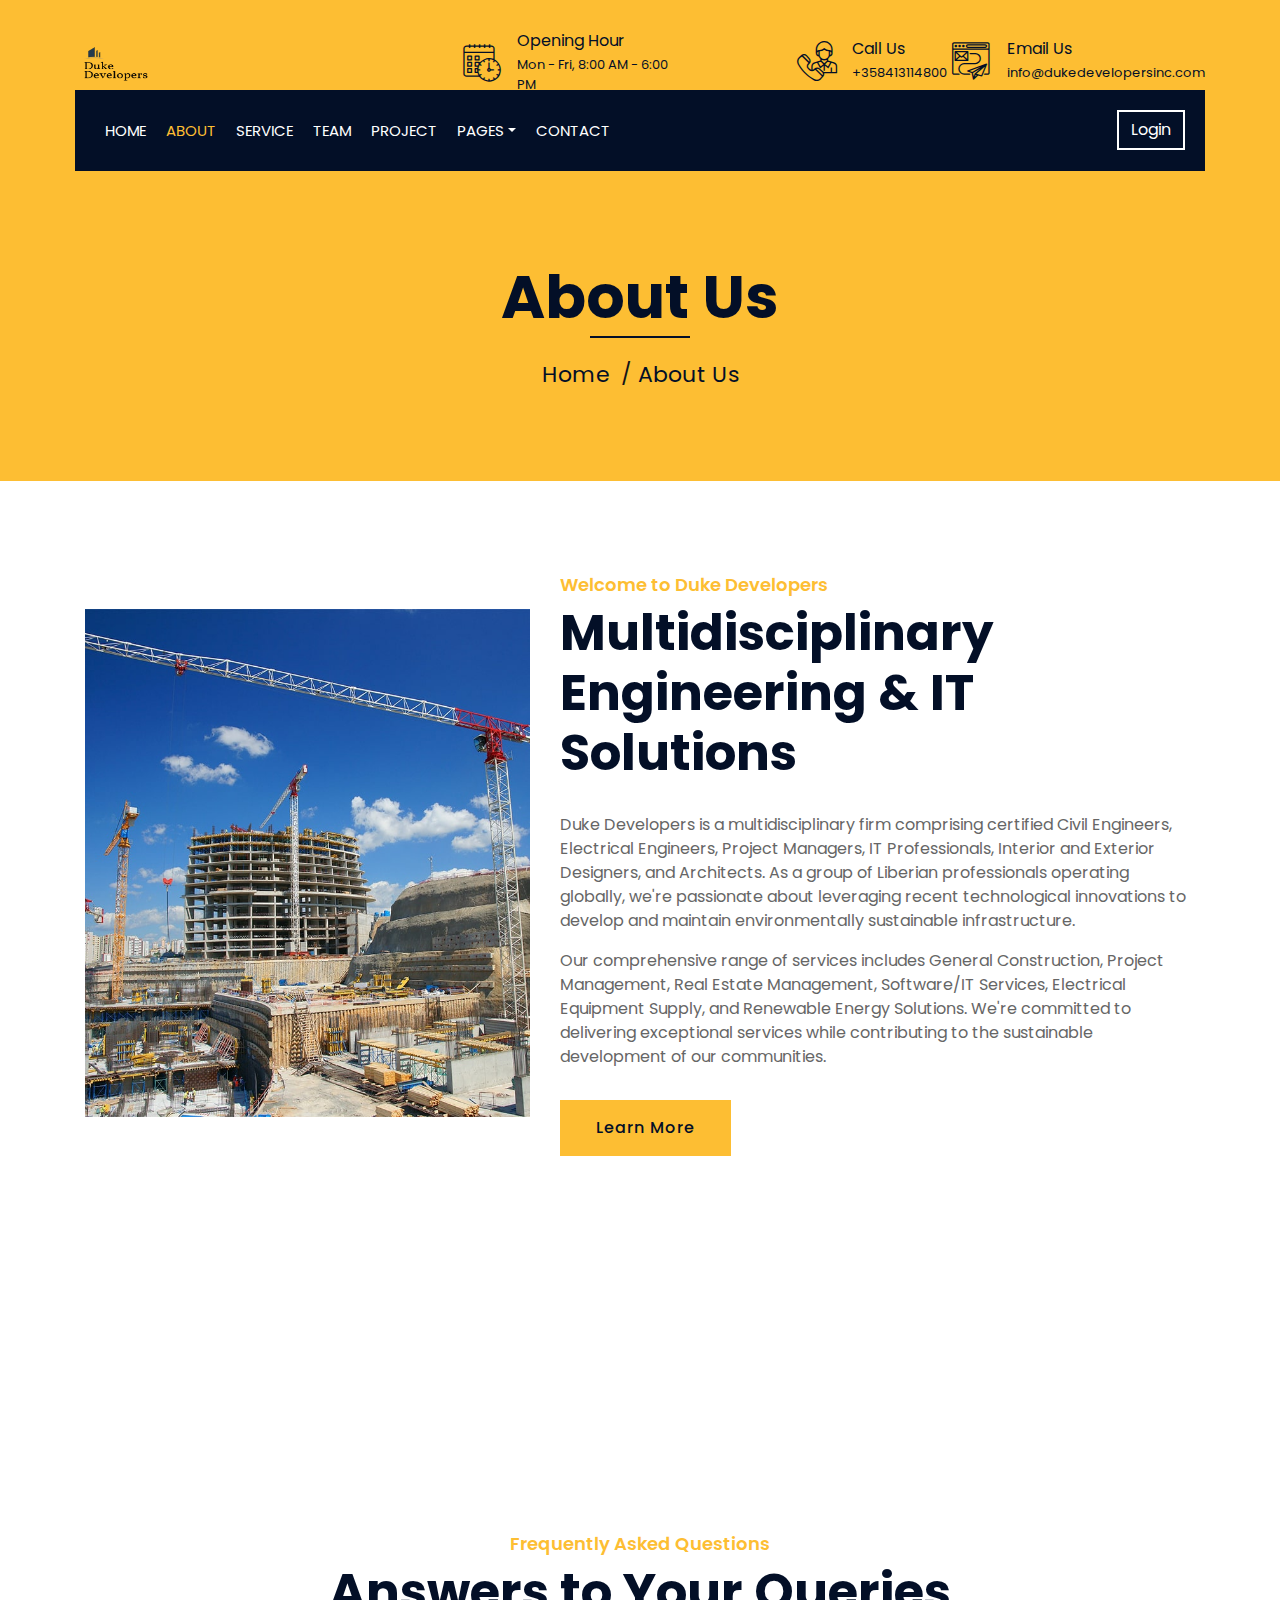
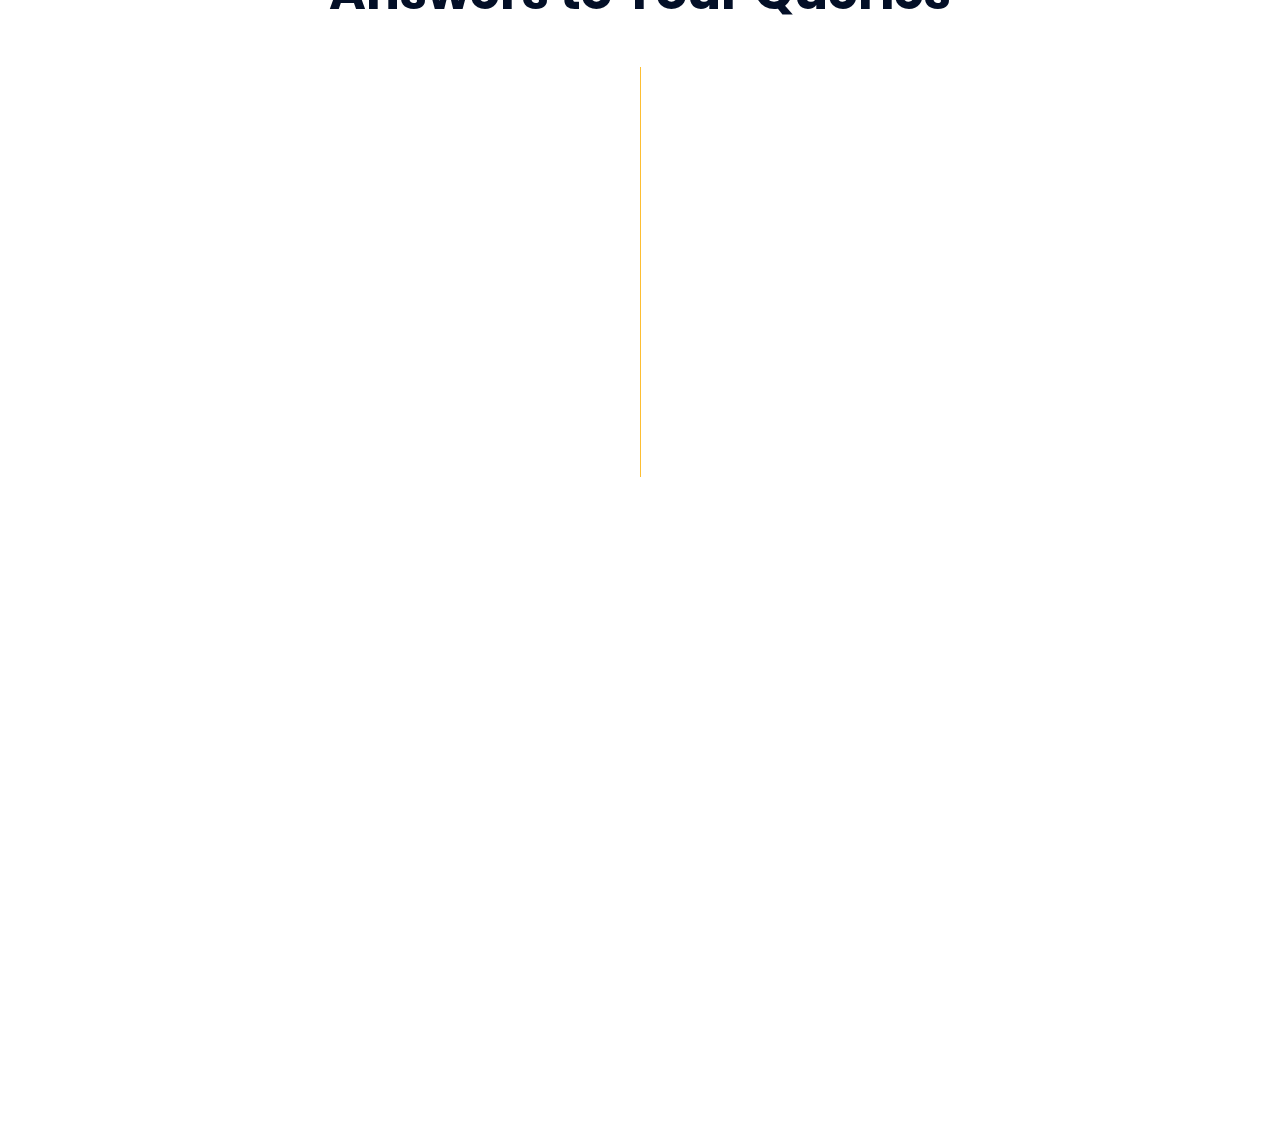
<file: about.html>
<!DOCTYPE html>
<html lang="en">

<head>
    <meta charset="utf-8">
    <title>Duke Developers - Innovative Infrastructure & IT Solutions</title>
    <meta content="width=device-width, initial-scale=1.0" name="viewport">
    <meta content="Construction Company Website Template" name="keywords">
    <meta content="Construction Company Website Template" name="description">

    <!-- Favicon -->

    <link href="img/duke.png" rel="icon">

    <!-- Google Font -->
    <link href="https://fonts.googleapis.com/css2?family=Poppins:wght@100;200;300;400;500;600;700;800;900&display=swap"
        rel="stylesheet">

    <!-- CSS Libraries -->
    <link href="https://stackpath.bootstrapcdn.com/bootstrap/4.4.1/css/bootstrap.min.css" rel="stylesheet">
    <link href="https://cdnjs.cloudflare.com/ajax/libs/font-awesome/5.10.0/css/all.min.css" rel="stylesheet">
    <link href="lib/flaticon/font/flaticon.css" rel="stylesheet">
    <link href="lib/animate/animate.min.css" rel="stylesheet">
    <link href="lib/owlcarousel/assets/owl.carousel.min.css" rel="stylesheet">
    <link href="lib/lightbox/css/lightbox.min.css" rel="stylesheet">
    <link href="lib/slick/slick.css" rel="stylesheet">
    <link href="lib/slick/slick-theme.css" rel="stylesheet">

    <!-- Template Stylesheet -->
    <link href="css/style.css" rel="stylesheet">
</head>

<body>
    <div class="wrapper">
        <!-- Top Bar Start -->
        <div class="top-bar">
            <div class="container-fluid">
                <div class="row align-items-center">
                    <div class="col-lg-4 col-md-12">
                        <div class="logo" style="margin-bottom: 15px;">
                            <a href="index.html">
                                <!-- Adjust the logo size and position using CSS -->
                                <img src="img/1.png" alt="Duke Developers Logo" class="logo-image"
                                    style="max-height: 60px; display: block; margin: 10px 0;">
                            </a>
                        </div>
                    </div>

                    <div class="col-lg-8 col-md-7 d-none d-lg-block">
                        <div class="row">
                            <div class="col-4">
                                <div class="top-bar-item">
                                    <div class="top-bar-icon">
                                        <i class="flaticon-calendar"></i>
                                    </div>
                                    <div class="top-bar-text">
                                        <h3>Opening Hour</h3>
                                        <p>Mon - Fri, 8:00 AM - 6:00 PM</p>
                                    </div>
                                </div>
                            </div>
                            <div class="col-4">
                                <div class="top-bar-item">
                                    <div class="top-bar-icon">
                                        <i class="flaticon-call"></i>
                                    </div>
                                    <div class="top-bar-text">
                                        <h3>Call Us</h3>
                                        <p>+358413114800</p>
                                    </div>
                                </div>
                            </div>
                            <div class="col-4">
                                <div class="top-bar-item">
                                    <div class="top-bar-icon">
                                        <i class="flaticon-send-mail"></i>
                                    </div>
                                    <div class="top-bar-text">
                                        <h3>Email Us</h3>
                                        <p>info@dukedevelopersinc.com</p>
                                    </div>
                                </div>
                            </div>
                        </div>
                    </div>
                </div>
            </div>
        </div>
        <!-- Top Bar End -->

        <!-- Nav Bar Start -->
        <div class="nav-bar">
            <div class="container-fluid">
                <nav class="navbar navbar-expand-lg bg-dark navbar-dark">
                    <a href="#" class="navbar-brand">MENU</a>
                    <button type="button" class="navbar-toggler" data-toggle="collapse" data-target="#navbarCollapse">
                        <span class="navbar-toggler-icon"></span>
                    </button>

                    <div class="collapse navbar-collapse justify-content-between" id="navbarCollapse">
                        <div class="navbar-nav mr-auto">
                            <a href="index.html" class="nav-item nav-link">Home</a>
                            <a href="about.html" class="nav-item nav-link active">About</a>
                            <a href="service.html" class="nav-item nav-link">Service</a>
                            <a href="team.html" class="nav-item nav-link">Team</a>
                            <a href="portfolio.html" class="nav-item nav-link">Project</a>
                            <div class="nav-item dropdown">
                                <a href="#" class="nav-link dropdown-toggle" data-toggle="dropdown">Pages</a>
                                <div class="dropdown-menu">
                                    <!-- <a href="blog.html" class="dropdown-item">Blog Page</a> -->
                                    <a href="single.html" class="dropdown-item">Blog Page</a>
                                </div>
                            </div>
                            <a href="contact.html" class="nav-item nav-link">Contact</a>
                        </div>
                        <div class="ml-auto">
                            <a class="btn" href="#">Login
                            </a>
                        </div>
                    </div>
                </nav>
            </div>
        </div>
        <!-- Nav Bar End -->


        <!-- Page Header Start -->
        <div class="page-header">
            <div class="container">
                <div class="row">
                    <div class="col-12">
                        <h2>About Us</h2>
                    </div>
                    <div class="col-12">
                        <a href="">Home</a>
                        <a href="">About Us</a>
                    </div>
                </div>
            </div>
        </div>
        <!-- Page Header End -->


        <!-- About Start -->
        <div class="about wow fadeInUp" data-wow-delay="0.1s">
            <div class="container">
                <div class="row align-items-center">
                    <div class="col-lg-5 col-md-6">
                        <div class="about-img">
                            <img src="img/about.jpg" alt="Image">
                        </div>
                    </div>
                    <div class="col-lg-7 col-md-6">
                        <div class="section-header text-left">
                            <p>Welcome to Duke Developers</p>
                            <h2>Multidisciplinary Engineering & IT Solutions</h2>
                        </div>
                        <div class="about-text">
                            <p>
                                Duke Developers is a multidisciplinary firm comprising certified Civil Engineers,
                                Electrical Engineers, Project Managers, IT Professionals, Interior and Exterior
                                Designers, and Architects. As a group of Liberian professionals operating globally,
                                we're passionate about leveraging recent technological innovations to develop and
                                maintain environmentally sustainable infrastructure.
                            </p>
                            <p>
                                Our comprehensive range of services includes General Construction, Project Management,
                                Real Estate Management, Software/IT Services, Electrical Equipment Supply, and Renewable
                                Energy Solutions. We're committed to delivering exceptional services while contributing
                                to the sustainable development of our communities.
                            </p>
                            <a class="btn" href="contact.html">Learn More</a>
                        </div>
                    </div>
                </div>
            </div>
        </div>
        <!-- About End -->


        <!-- Fact Start -->
        <div class="fact">
            <div class="container-fluid">
                <div class="row counters">
                    <div class="col-md-6 fact-left wow slideInLeft">
                        <div class="row">
                            <div class="col-6">
                                <div class="fact-icon">
                                    <i class="flaticon-worker"></i>
                                </div>
                                <div class="fact-text">
                                    <h2 data-toggle="counter-up">150</h2>
                                    <p>Expert Workers</p>
                                </div>
                            </div>
                            <div class="col-6">
                                <div class="fact-icon">
                                    <i class="flaticon-building"></i>
                                </div>
                                <div class="fact-text">
                                    <h2 data-toggle="counter-up">600</h2>
                                    <p>Happy Clients</p>
                                </div>
                            </div>
                        </div>
                    </div>
                    <div class="col-md-6 fact-right wow slideInRight">
                        <div class="row">
                            <div class="col-6">
                                <div class="fact-icon">
                                    <i class="flaticon-address"></i>
                                </div>
                                <div class="fact-text">
                                    <h2 data-toggle="counter-up">850</h2>
                                    <p>Completed Projects</p>
                                </div>
                            </div>
                            <div class="col-6">
                                <div class="fact-icon">
                                    <i class="flaticon-crane"></i>
                                </div>
                                <div class="fact-text">
                                    <h2 data-toggle="counter-up">120</h2>
                                    <p>Running Projects</p>
                                </div>
                            </div>
                        </div>
                    </div>
                </div>
            </div>
        </div>
        <!-- Fact End -->


        <!-- FAQs Start -->
        <div class="faqs">
            <div class="container">
                <div class="section-header text-center">
                    <p>Frequently Asked Questions</p>
                    <h2>Answers to Your Queries</h2>
                </div>
                <div class="row">
                    <div class="col-md-6">
                        <div id="accordion-1">
                            <div class="card wow fadeInLeft" data-wow-delay="0.1s">
                                <div class="card-header">
                                    <a class="card-link collapsed" data-toggle="collapse" href="#collapseOne">
                                        What services does Duke Developers offer?
                                    </a>
                                </div>
                                <div id="collapseOne" class="collapse" data-parent="#accordion-1">
                                    <div class="card-body">
                                        Duke Developers offers general construction, project management, real
                                        estate/property management, IT/software services, renewable energy solutions,
                                        and more.
                                    </div>
                                </div>
                            </div>
                            <div class="card wow fadeInLeft" data-wow-delay="0.2s">
                                <div class="card-header">
                                    <a class="card-link collapsed" data-toggle="collapse" href="#collapseTwo">
                                        Do you provide renewable energy solutions?
                                    </a>
                                </div>
                                <div id="collapseTwo" class="collapse" data-parent="#accordion-1">
                                    <div class="card-body">
                                        Yes, we specialize in innovative renewable energy solutions, including solar
                                        installations and energy-efficient systems.
                                    </div>
                                </div>
                            </div>
                            <div class="card wow fadeInLeft" data-wow-delay="0.3s">
                                <div class="card-header">
                                    <a class="card-link collapsed" data-toggle="collapse" href="#collapseThree">
                                        How can I get a quote for my project?
                                    </a>
                                </div>
                                <div id="collapseThree" class="collapse" data-parent="#accordion-1">
                                    <div class="card-body">
                                        You can request a quote by contacting us via email at info@dukedevelopersinc.com
                                        or by calling +358 46 6151002.
                                    </div>
                                </div>
                            </div>
                            <div class="card wow fadeInLeft" data-wow-delay="0.4s">
                                <div class="card-header">
                                    <a class="card-link collapsed" data-toggle="collapse" href="#collapseFour">
                                        Do you handle international projects?
                                    </a>
                                </div>
                                <div id="collapseFour" class="collapse" data-parent="#accordion-1">
                                    <div class="card-body">
                                        Yes, we operate in Liberia (headquarters in Monrovia), the USA, Canada, Rwanda,
                                        and Europe.
                                    </div>
                                </div>
                            </div>
                            <div class="card wow fadeInLeft" data-wow-delay="0.5s">
                                <div class="card-header">
                                    <a class="card-link collapsed" data-toggle="collapse" href="#collapseFive">
                                        What is your approach to environmentally sustainable infrastructure?
                                    </a>
                                </div>
                                <div id="collapseFive" class="collapse" data-parent="#accordion-1">
                                    <div class="card-body">
                                        We leverage recent technological innovations and best practices to ensure all
                                        our projects meet environmental sustainability standards.
                                    </div>
                                </div>
                            </div>
                        </div>
                    </div>
                    <div class="col-md-6">
                        <div id="accordion-2">
                            <div class="card wow fadeInRight" data-wow-delay="0.1s">
                                <div class="card-header">
                                    <a class="card-link collapsed" data-toggle="collapse" href="#collapseSix">
                                        Do you provide IT solutions for businesses?
                                    </a>
                                </div>
                                <div id="collapseSix" class="collapse" data-parent="#accordion-2">
                                    <div class="card-body">
                                        Yes, our IT services include software development, IT consulting, data
                                        analytics, cloud computing, and cybersecurity solutions.
                                    </div>
                                </div>
                            </div>
                            <div class="card wow fadeInRight" data-wow-delay="0.2s">
                                <div class="card-header">
                                    <a class="card-link collapsed" data-toggle="collapse" href="#collapseSeven">
                                        Can you manage large-scale construction projects?
                                    </a>
                                </div>
                                <div id="collapseSeven" class="collapse" data-parent="#accordion-2">
                                    <div class="card-body">
                                        Absolutely. Our experienced team handles projects of all sizes, ensuring timely
                                        completion and adherence to the highest quality standards.
                                    </div>
                                </div>
                            </div>
                            <div class="card wow fadeInRight" data-wow-delay="0.3s">
                                <div class="card-header">
                                    <a class="card-link collapsed" data-toggle="collapse" href="#collapseEight">
                                        Do you supply electrical equipment?
                                    </a>
                                </div>
                                <div id="collapseEight" class="collapse" data-parent="#accordion-2">
                                    <div class="card-body">
                                        Yes, we supply a wide range of electrical equipment, including smart meters,
                                        transformers, cables, safety gear, and work uniforms.
                                    </div>
                                </div>
                            </div>
                            <div class="card wow fadeInRight" data-wow-delay="0.4s">
                                <div class="card-header">
                                    <a class="card-link collapsed" data-toggle="collapse" href="#collapseNine">
                                        Do you offer traffic management solutions?
                                    </a>
                                </div>
                                <div id="collapseNine" class="collapse" data-parent="#accordion-2">
                                    <div class="card-body">
                                        Yes, we provide security and traffic management solutions, including the
                                        installation of traffic lights and security cameras.
                                    </div>
                                </div>
                            </div>
                            <div class="card wow fadeInRight" data-wow-delay="0.5s">
                                <div class="card-header">
                                    <a class="card-link collapsed" data-toggle="collapse" href="#collapseTen">
                                        How do I get in touch for more information?
                                    </a>
                                </div>
                                <div id="collapseTen" class="collapse" data-parent="#accordion-2">
                                    <div class="card-body">
                                        You can reach us by email at info@dukedevelopersinc.com or call us at +358 46
                                        6151002.
                                    </div>
                                </div>
                            </div>
                        </div>
                    </div>
                </div>
            </div>
        </div>
        <!-- FAQs End -->

        <!-- Footer Start -->
        <div class="footer wow fadeIn" data-wow-delay="0.3s">
            <div class="container">
                <div class="row">
                    <div class="col-md-6 col-lg-3">
                        <div class="footer-contact">
                            <h2>Office Contact</h2>
                            <p><i class="fa fa-map-marker-alt"></i>Johnsonville, Monrovia, Liberia</p>
                            <p><i class="fa fa-phone-alt"></i>+358413114800</p>
                            <p><i class="fa fa-phone-alt"></i>+231 886 877 284</p>
                            <p><i class="fa fa-envelope"></i>info@dukedevelopersinc.com</p>
                            <div class="footer-social">
                                <a href="https://twitter.com"><i class="fab fa-twitter"></i></a>
                                <a href="https://facebook.com"><i class="fab fa-facebook-f"></i></a>
                                <a href="https://youtube.com"><i class="fab fa-youtube"></i></a>
                                <a href="https://instagram.com"><i class="fab fa-instagram"></i></a>
                                <a href="https://linkedin.com"><i class="fab fa-linkedin-in"></i></a>
                            </div>
                        </div>
                    </div>
                    <div class="col-md-6 col-lg-3">
                        <div class="footer-link">
                            <h2>Our Expertise</h2>
                            <a href="service.html#construction">General Construction</a>
                            <a href="service.html#project-management">Project Management</a>
                            <a href="service.html#real-estate">Real Estate/Property Management</a>
                            <a href="service.html#it-services">Software/IT Services</a>
                            <a href="service.html#renewable-energy">Renewable Energy Solutions</a>
                        </div>
                    </div>
                    <div class="col-md-6 col-lg-3">
                        <div class="footer-link">
                            <h2>Quick Links</h2>
                            <a href="about.html">About Us</a>
                            <a href="contact.html">Contact Us</a>
                            <a href="team.html">Our Team</a>
                            <a href="portfolio.html">Projects</a>
                            <a href="index.html">Testimonials</a>
                        </div>
                    </div>
                    <div class="col-md-6 col-lg-3">
                        <div class="newsletter">
                            <h2>Stay Updated</h2>
                            <p>
                                Subscribe to our newsletter to receive the latest updates on our projects and services.
                            </p>
                            <div class="form">
                                <input class="form-control" placeholder="Your Email">
                                <button class="btn">Subscribe</button>
                            </div>
                        </div>
                    </div>
                </div>
            </div>
            <div class="container footer-menu">
                <div class="f-menu">
                    <a href="">Terms of Use</a>
                    <a href="">Privacy Policy</a>
                    <a href="">Cookies</a>
                    <a href="">Help</a>
                    <a href="">FAQs</a>
                </div>
            </div>
            <div class="container copyright">
                <div class="row">
                    <div class="col-md-6">
                        <p>&copy; 2025 <a href="#">Duke Developers</a>, All Rights Reserved.</p>
                    </div>
                    <div class="col-md-6">
                        <p>Designed and Developed by <a href="#">Duke Developers</a></p>
                    </div>
                </div>
            </div>
        </div>
        <!-- Footer End -->



        <a href="#" class="back-to-top"><i class="fa fa-chevron-up"></i></a>
    </div>

    <!-- JavaScript Libraries -->
    <script src="https://code.jquery.com/jquery-3.4.1.min.js"></script>
    <script src="https://stackpath.bootstrapcdn.com/bootstrap/4.4.1/js/bootstrap.bundle.min.js"></script>
    <script src="lib/easing/easing.min.js"></script>
    <script src="lib/wow/wow.min.js"></script>
    <script src="lib/owlcarousel/owl.carousel.min.js"></script>
    <script src="lib/isotope/isotope.pkgd.min.js"></script>
    <script src="lib/lightbox/js/lightbox.min.js"></script>
    <script src="lib/waypoints/waypoints.min.js"></script>
    <script src="lib/counterup/counterup.min.js"></script>
    <script src="lib/slick/slick.min.js"></script>

    <!-- Template Javascript -->
    <script src="js/main.js"></script>
</body>

</html>
</file>
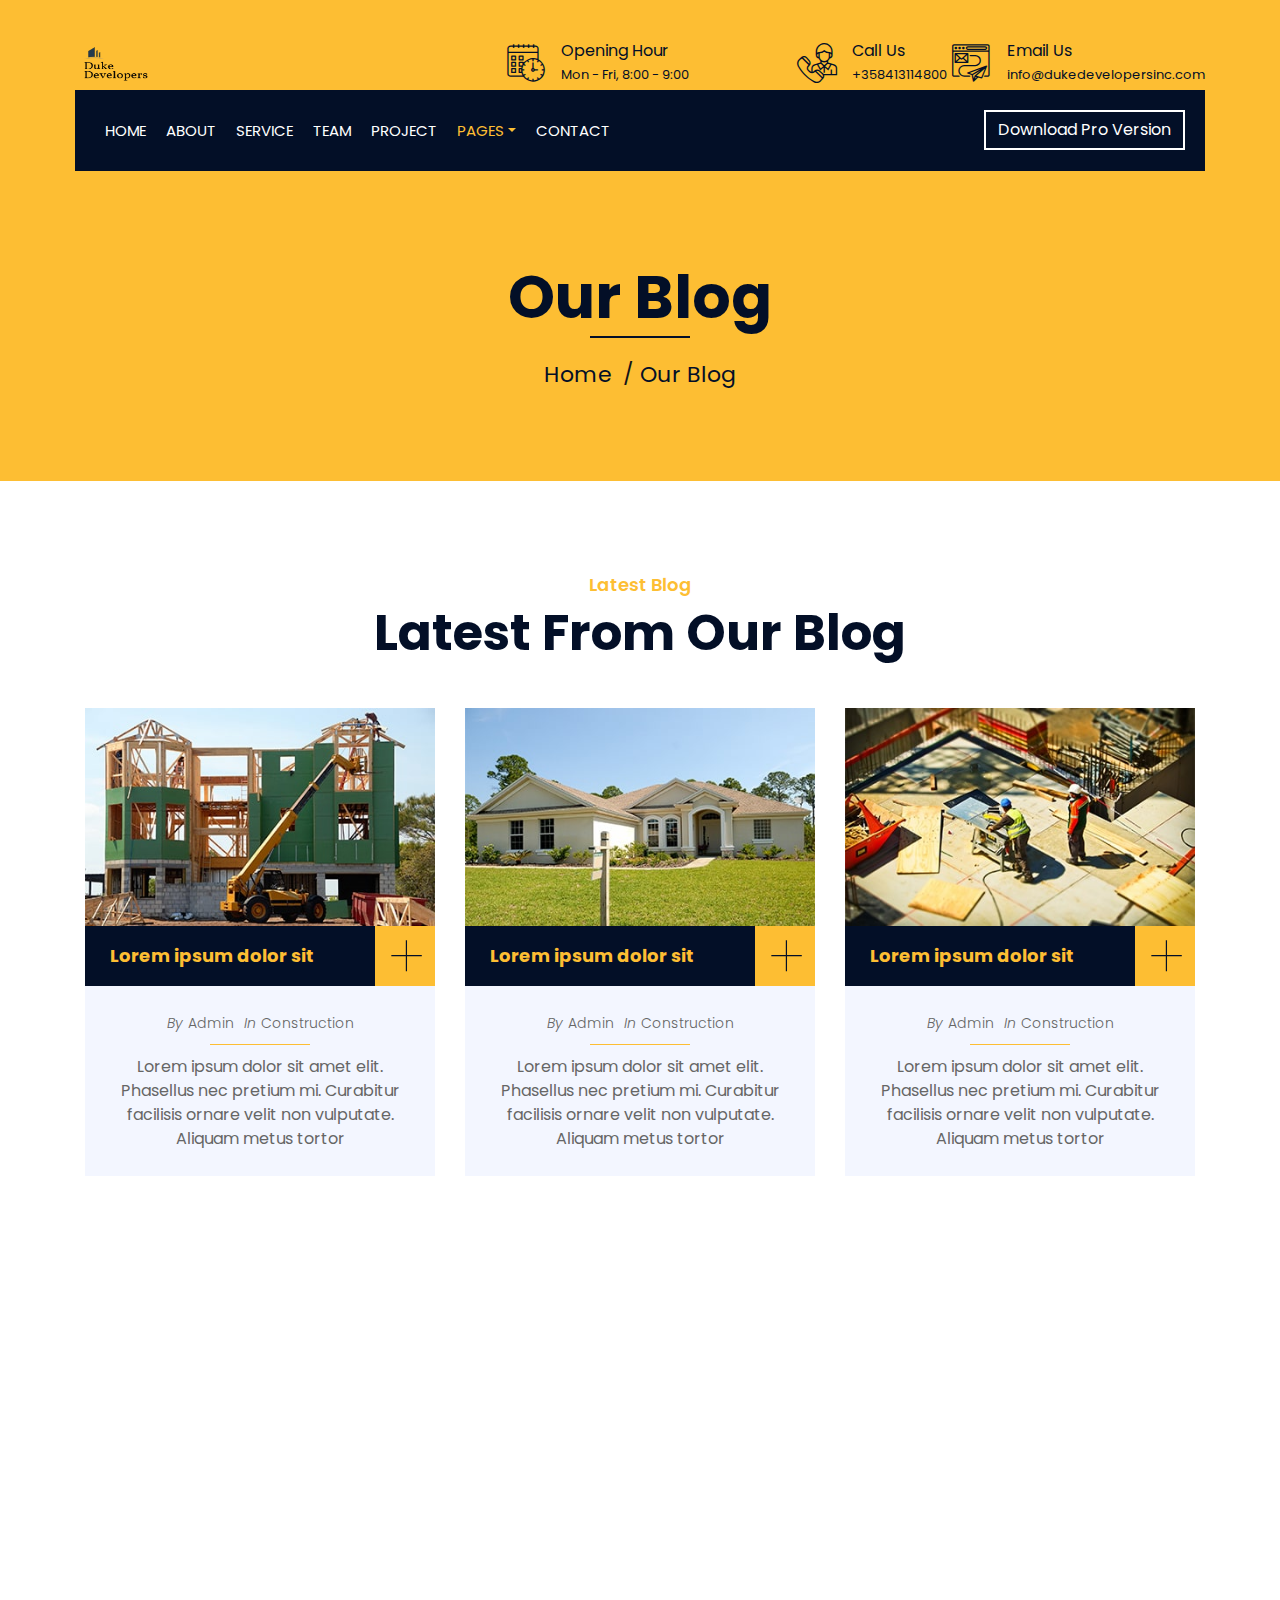
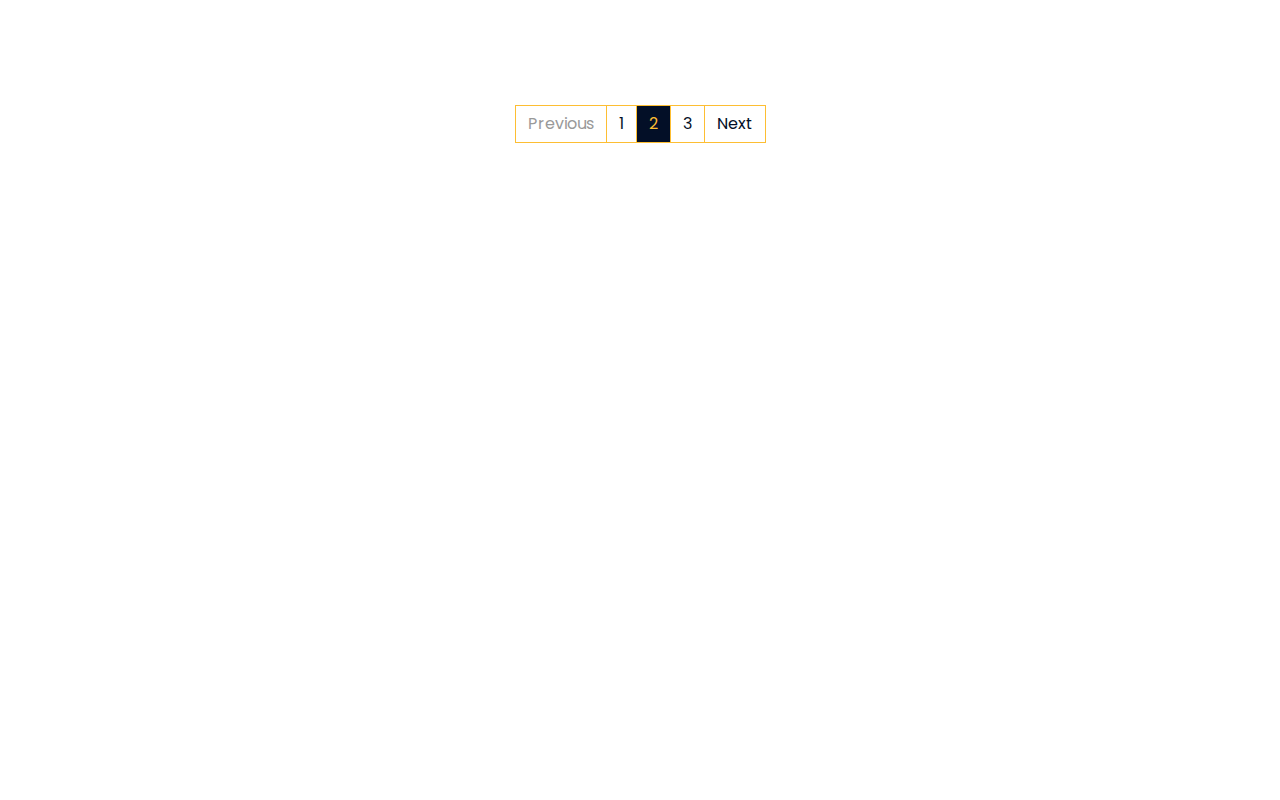
<file: blog.html>
<!DOCTYPE html>
<html lang="en">

<head>
    <meta charset="utf-8">
    <title>Builderz - Construction Company Website Template</title>
    <meta content="width=device-width, initial-scale=1.0" name="viewport">
    <meta content="Construction Company Website Template" name="keywords">
    <meta content="Construction Company Website Template" name="description">

    <!-- Favicon -->
    <link href="img/duke.png" rel="icon">

    <!-- Google Font -->
    <link href="https://fonts.googleapis.com/css2?family=Poppins:wght@100;200;300;400;500;600;700;800;900&display=swap"
        rel="stylesheet">

    <!-- CSS Libraries -->
    <link href="https://stackpath.bootstrapcdn.com/bootstrap/4.4.1/css/bootstrap.min.css" rel="stylesheet">
    <link href="https://cdnjs.cloudflare.com/ajax/libs/font-awesome/5.10.0/css/all.min.css" rel="stylesheet">
    <link href="lib/flaticon/font/flaticon.css" rel="stylesheet">
    <link href="lib/animate/animate.min.css" rel="stylesheet">
    <link href="lib/owlcarousel/assets/owl.carousel.min.css" rel="stylesheet">
    <link href="lib/lightbox/css/lightbox.min.css" rel="stylesheet">
    <link href="lib/slick/slick.css" rel="stylesheet">
    <link href="lib/slick/slick-theme.css" rel="stylesheet">

    <!-- Template Stylesheet -->
    <link href="css/style.css" rel="stylesheet">
</head>

<body>
    <div class="wrapper">
        <!-- Top Bar Start -->
        <div class="top-bar">
            <div class="container-fluid">
                <div class="row align-items-center">
                    <div class="col-lg-4 col-md-12">
                        <div class="logo" style="margin-bottom: 15px;">
                            <a href="index.html">
                                <!-- Adjust the logo size and position using CSS -->
                                <img src="img/1.png" alt="Duke Developers Logo" class="logo-image"
                                    style="max-height: 60px; display: block; margin: 10px 0;">
                            </a>
                        </div>
                    </div>
                    <div class="col-lg-8 col-md-7 d-none d-lg-block">
                        <div class="row">
                            <div class="col-4">
                                <div class="top-bar-item">
                                    <div class="top-bar-icon">
                                        <i class="flaticon-calendar"></i>
                                    </div>
                                    <div class="top-bar-text">
                                        <h3>Opening Hour</h3>
                                        <p>Mon - Fri, 8:00 - 9:00</p>
                                    </div>
                                </div>
                            </div>
                            <div class="col-4">
                                <div class="top-bar-item">
                                    <div class="top-bar-icon">
                                        <i class="flaticon-call"></i>
                                    </div>
                                    <div class="top-bar-text">
                                        <h3>Call Us</h3>
                                        <p>+358413114800</p>
                                    </div>
                                </div>
                            </div>
                            <div class="col-4">
                                <div class="top-bar-item">
                                    <div class="top-bar-icon">
                                        <i class="flaticon-send-mail"></i>
                                    </div>
                                    <div class="top-bar-text">
                                        <h3>Email Us</h3>
                                        <p>info@dukedevelopersinc.com</p>
                                    </div>
                                </div>
                            </div>
                        </div>
                    </div>
                </div>
            </div>
        </div>
        <!-- Top Bar End -->

        <!-- Nav Bar Start -->
        <div class="nav-bar">
            <div class="container-fluid">
                <nav class="navbar navbar-expand-lg bg-dark navbar-dark">
                    <a href="#" class="navbar-brand">MENU</a>
                    <button type="button" class="navbar-toggler" data-toggle="collapse" data-target="#navbarCollapse">
                        <span class="navbar-toggler-icon"></span>
                    </button>

                    <div class="collapse navbar-collapse justify-content-between" id="navbarCollapse">
                        <div class="navbar-nav mr-auto">
                            <a href="index.html" class="nav-item nav-link">Home</a>
                            <a href="about.html" class="nav-item nav-link">About</a>
                            <a href="service.html" class="nav-item nav-link">Service</a>
                            <a href="team.html" class="nav-item nav-link">Team</a>
                            <a href="portfolio.html" class="nav-item nav-link">Project</a>
                            <div class="nav-item dropdown">
                                <a href="#" class="nav-link dropdown-toggle active" data-toggle="dropdown">Pages</a>
                                <div class="dropdown-menu">
                                    <a href="blog.html" class="dropdown-item">Blog Page</a>
                                    <a href="single.html" class="dropdown-item">Single Page</a>
                                </div>
                            </div>
                            <a href="contact.html" class="nav-item nav-link">Contact</a>
                        </div>
                        <div class="ml-auto">
                            <a class="btn" href="https://htmlcodex.com/construction-company-html-template">Download Pro
                                Version</a>
                        </div>
                    </div>
                </nav>
            </div>
        </div>
        <!-- Nav Bar End -->


        <!-- Page Header Start -->
        <div class="page-header">
            <div class="container">
                <div class="row">
                    <div class="col-12">
                        <h2>Our Blog</h2>
                    </div>
                    <div class="col-12">
                        <a href="">Home</a>
                        <a href="">Our Blog</a>
                    </div>
                </div>
            </div>
        </div>
        <!-- Page Header End -->


        <!-- Blog Start -->
        <div class="blog">
            <div class="container">
                <div class="section-header text-center">
                    <p>Latest Blog</p>
                    <h2>Latest From Our Blog</h2>
                </div>
                <div class="row blog-page">
                    <div class="col-lg-4 col-md-6 wow fadeInUp" data-wow-delay="0.2s">
                        <div class="blog-item">
                            <div class="blog-img">
                                <img src="img/blog-1.jpg" alt="Image">
                            </div>
                            <div class="blog-title">
                                <h3>Lorem ipsum dolor sit</h3>
                                <a class="btn" href="">+</a>
                            </div>
                            <div class="blog-meta">
                                <p>By<a href="">Admin</a></p>
                                <p>In<a href="">Construction</a></p>
                            </div>
                            <div class="blog-text">
                                <p>
                                    Lorem ipsum dolor sit amet elit. Phasellus nec pretium mi. Curabitur facilisis
                                    ornare velit non vulputate. Aliquam metus tortor
                                </p>
                            </div>
                        </div>
                    </div>
                    <div class="col-lg-4 col-md-6 wow fadeInUp">
                        <div class="blog-item">
                            <div class="blog-img">
                                <img src="img/blog-2.jpg" alt="Image">
                            </div>
                            <div class="blog-title">
                                <h3>Lorem ipsum dolor sit</h3>
                                <a class="btn" href="">+</a>
                            </div>
                            <div class="blog-meta">
                                <p>By<a href="">Admin</a></p>
                                <p>In<a href="">Construction</a></p>
                            </div>
                            <div class="blog-text">
                                <p>
                                    Lorem ipsum dolor sit amet elit. Phasellus nec pretium mi. Curabitur facilisis
                                    ornare velit non vulputate. Aliquam metus tortor
                                </p>
                            </div>
                        </div>
                    </div>
                    <div class="col-lg-4 col-md-6 wow fadeInUp" data-wow-delay="0.2s">
                        <div class="blog-item">
                            <div class="blog-img">
                                <img src="img/blog-3.jpg" alt="Image">
                            </div>
                            <div class="blog-title">
                                <h3>Lorem ipsum dolor sit</h3>
                                <a class="btn" href="">+</a>
                            </div>
                            <div class="blog-meta">
                                <p>By<a href="">Admin</a></p>
                                <p>In<a href="">Construction</a></p>
                            </div>
                            <div class="blog-text">
                                <p>
                                    Lorem ipsum dolor sit amet elit. Phasellus nec pretium mi. Curabitur facilisis
                                    ornare velit non vulputate. Aliquam metus tortor
                                </p>
                            </div>
                        </div>
                    </div>
                    <div class="col-lg-4 col-md-6 wow fadeInUp" data-wow-delay="0.2s">
                        <div class="blog-item">
                            <div class="blog-img">
                                <img src="img/blog-1.jpg" alt="Image">
                            </div>
                            <div class="blog-title">
                                <h3>Lorem ipsum dolor sit</h3>
                                <a class="btn" href="">+</a>
                            </div>
                            <div class="blog-meta">
                                <p>By<a href="">Admin</a></p>
                                <p>In<a href="">Construction</a></p>
                            </div>
                            <div class="blog-text">
                                <p>
                                    Lorem ipsum dolor sit amet elit. Phasellus nec pretium mi. Curabitur facilisis
                                    ornare velit non vulputate. Aliquam metus tortor
                                </p>
                            </div>
                        </div>
                    </div>
                    <div class="col-lg-4 col-md-6 wow fadeInUp">
                        <div class="blog-item">
                            <div class="blog-img">
                                <img src="img/blog-2.jpg" alt="Image">
                            </div>
                            <div class="blog-title">
                                <h3>Lorem ipsum dolor sit</h3>
                                <a class="btn" href="">+</a>
                            </div>
                            <div class="blog-meta">
                                <p>By<a href="">Admin</a></p>
                                <p>In<a href="">Construction</a></p>
                            </div>
                            <div class="blog-text">
                                <p>
                                    Lorem ipsum dolor sit amet elit. Phasellus nec pretium mi. Curabitur facilisis
                                    ornare velit non vulputate. Aliquam metus tortor
                                </p>
                            </div>
                        </div>
                    </div>
                    <div class="col-lg-4 col-md-6 wow fadeInUp" data-wow-delay="0.2s">
                        <div class="blog-item">
                            <div class="blog-img">
                                <img src="img/blog-3.jpg" alt="Image">
                            </div>
                            <div class="blog-title">
                                <h3>Lorem ipsum dolor sit</h3>
                                <a class="btn" href="">+</a>
                            </div>
                            <div class="blog-meta">
                                <p>By<a href="">Admin</a></p>
                                <p>In<a href="">Construction</a></p>
                            </div>
                            <div class="blog-text">
                                <p>
                                    Lorem ipsum dolor sit amet elit. Phasellus nec pretium mi. Curabitur facilisis
                                    ornare velit non vulputate. Aliquam metus tortor
                                </p>
                            </div>
                        </div>
                    </div>
                </div>
                <div class="row">
                    <div class="col-12">
                        <ul class="pagination justify-content-center">
                            <li class="page-item disabled"><a class="page-link" href="#">Previous</a></li>
                            <li class="page-item"><a class="page-link" href="#">1</a></li>
                            <li class="page-item active"><a class="page-link" href="#">2</a></li>
                            <li class="page-item"><a class="page-link" href="#">3</a></li>
                            <li class="page-item"><a class="page-link" href="#">Next</a></li>
                        </ul>
                    </div>
                </div>
            </div>
        </div>
        <!-- Blog End -->


        <!-- Footer Start -->
        <div class="footer wow fadeIn" data-wow-delay="0.3s">
            <div class="container">
                <div class="row">
                    <div class="col-md-6 col-lg-3">
                        <div class="footer-contact">
                            <h2>Office Contact</h2>
                            <p><i class="fa fa-map-marker-alt"></i>Johnsonville, Monrovia, Liberia</p>
                            <p><i class="fa fa-phone-alt"></i>+358413114800</p>
                            <p><i class="fa fa-phone-alt"></i>+231 886 877 284</p>
                            <p><i class="fa fa-envelope"></i>info@dukedevelopersinc.com</p>
                            <div class="footer-social">
                                <a href="https://twitter.com"><i class="fab fa-twitter"></i></a>
                                <a href="https://facebook.com"><i class="fab fa-facebook-f"></i></a>
                                <a href="https://youtube.com"><i class="fab fa-youtube"></i></a>
                                <a href="https://instagram.com"><i class="fab fa-instagram"></i></a>
                                <a href="https://linkedin.com"><i class="fab fa-linkedin-in"></i></a>
                            </div>
                        </div>
                    </div>
                    <div class="col-md-6 col-lg-3">
                        <div class="footer-link">
                            <h2>Our Expertise</h2>
                            <a href="service.html#construction">General Construction</a>
                            <a href="service.html#project-management">Project Management</a>
                            <a href="service.html#real-estate">Real Estate/Property Management</a>
                            <a href="service.html#it-services">Software/IT Services</a>
                            <a href="service.html#renewable-energy">Renewable Energy Solutions</a>
                        </div>
                    </div>
                    <div class="col-md-6 col-lg-3">
                        <div class="footer-link">
                            <h2>Quick Links</h2>
                            <a href="about.html">About Us</a>
                            <a href="contact.html">Contact Us</a>
                            <a href="team.html">Our Team</a>
                            <a href="portfolio.html">Projects</a>
                            <a href="index.html">Testimonials</a>
                        </div>
                    </div>
                    <div class="col-md-6 col-lg-3">
                        <div class="newsletter">
                            <h2>Stay Updated</h2>
                            <p>
                                Subscribe to our newsletter to receive the latest updates on our projects and services.
                            </p>
                            <div class="form">
                                <input class="form-control" placeholder="Your Email">
                                <button class="btn">Subscribe</button>
                            </div>
                        </div>
                    </div>
                </div>
            </div>
            <div class="container footer-menu">
                <div class="f-menu">
                    <a href="">Terms of Use</a>
                    <a href="">Privacy Policy</a>
                    <a href="">Cookies</a>
                    <a href="">Help</a>
                    <a href="">FAQs</a>
                </div>
            </div>
            <div class="container copyright">
                <div class="row">
                    <div class="col-md-6">
                        <p>&copy; 2025 <a href="#">Duke Developers</a>, All Rights Reserved.</p>
                    </div>
                    <div class="col-md-6">
                        <p>Designed and Developed by <a href="#">Duke Developers</a></p>
                    </div>
                </div>
            </div>
        </div>
        <!-- Footer End -->


        <a href="#" class="back-to-top"><i class="fa fa-chevron-up"></i></a>
    </div>

    <!-- JavaScript Libraries -->
    <script src="https://code.jquery.com/jquery-3.4.1.min.js"></script>
    <script src="https://stackpath.bootstrapcdn.com/bootstrap/4.4.1/js/bootstrap.bundle.min.js"></script>
    <script src="lib/easing/easing.min.js"></script>
    <script src="lib/wow/wow.min.js"></script>
    <script src="lib/owlcarousel/owl.carousel.min.js"></script>
    <script src="lib/isotope/isotope.pkgd.min.js"></script>
    <script src="lib/lightbox/js/lightbox.min.js"></script>
    <script src="lib/waypoints/waypoints.min.js"></script>
    <script src="lib/counterup/counterup.min.js"></script>
    <script src="lib/slick/slick.min.js"></script>

    <!-- Template Javascript -->
    <script src="js/main.js"></script>
</body>

</html>
</file>
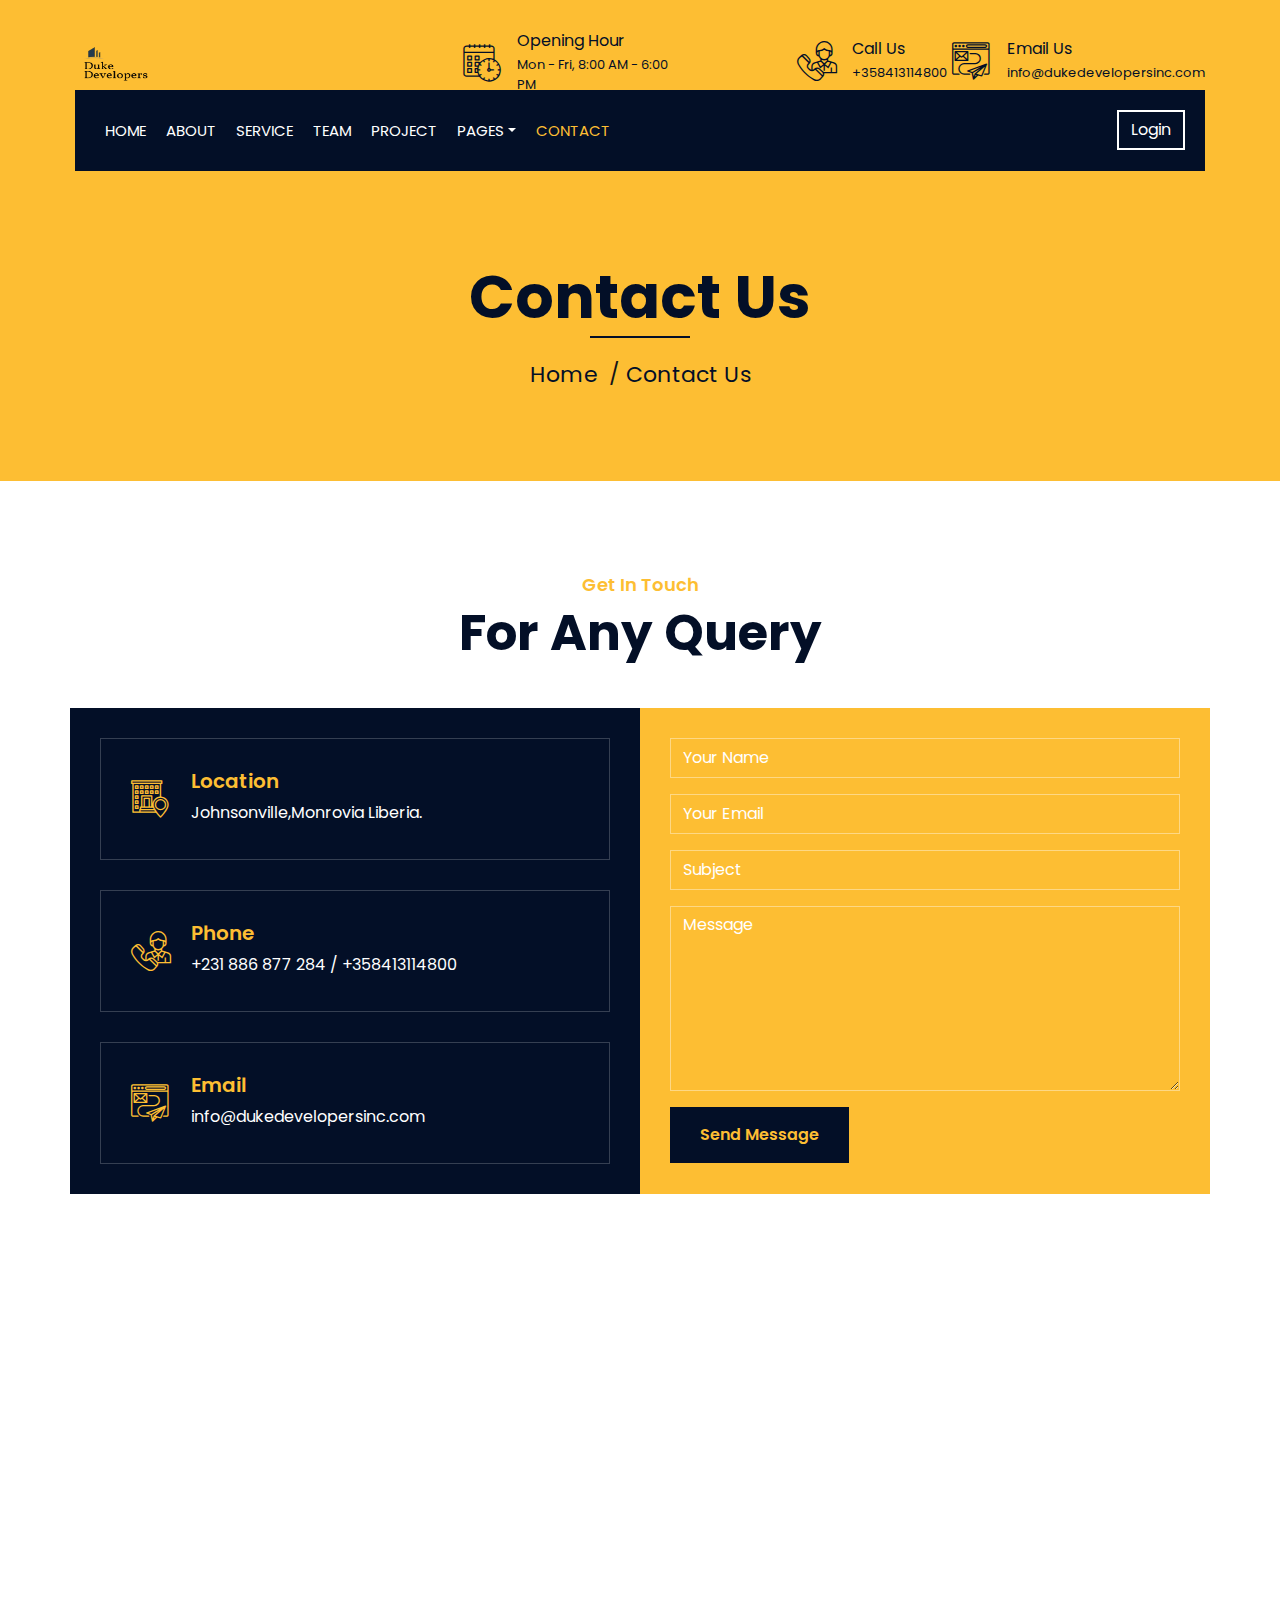
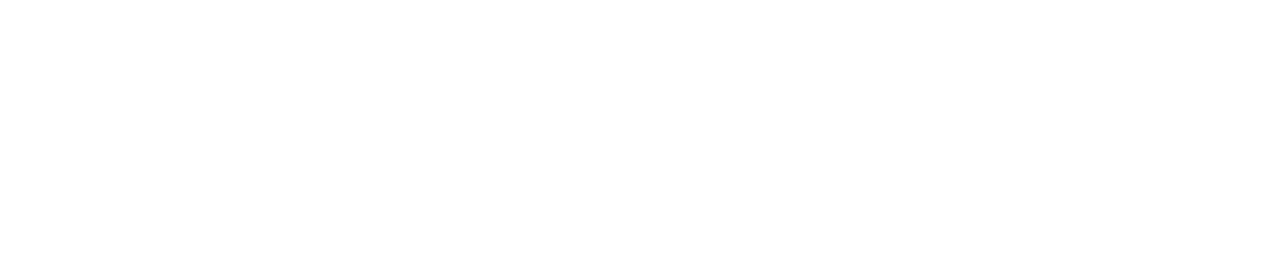
<file: contact.html>
<!DOCTYPE html>
<html lang="en">

<head>
    <meta charset="utf-8">
    <title>Duke Developers - Innovative Infrastructure & IT Solutions</title>

    <meta content="width=device-width, initial-scale=1.0" name="viewport">
    <meta content="Construction Company Website Template" name="keywords">
    <meta content="Construction Company Website Template" name="description">

    <!-- Favicon -->
    <link href="img/duke.png" rel="icon">

    <!-- Google Font -->
    <link href="https://fonts.googleapis.com/css2?family=Poppins:wght@100;200;300;400;500;600;700;800;900&display=swap"
        rel="stylesheet">

    <!-- CSS Libraries -->
    <link href="https://stackpath.bootstrapcdn.com/bootstrap/4.4.1/css/bootstrap.min.css" rel="stylesheet">
    <link href="https://cdnjs.cloudflare.com/ajax/libs/font-awesome/5.10.0/css/all.min.css" rel="stylesheet">
    <link href="lib/flaticon/font/flaticon.css" rel="stylesheet">
    <link href="lib/animate/animate.min.css" rel="stylesheet">
    <link href="lib/owlcarousel/assets/owl.carousel.min.css" rel="stylesheet">
    <link href="lib/lightbox/css/lightbox.min.css" rel="stylesheet">
    <link href="lib/slick/slick.css" rel="stylesheet">
    <link href="lib/slick/slick-theme.css" rel="stylesheet">

    <!-- Template Stylesheet -->
    <link href="css/style.css" rel="stylesheet">
</head>

<body>
    <div class="wrapper">
        <!-- Top Bar Start -->
        <div class="top-bar">
            <div class="container-fluid">
                <div class="row align-items-center">
                    <div class="col-lg-4 col-md-12">
                        <div class="logo" style="margin-bottom: 15px;">
                            <a href="index.html">
                                <!-- Adjust the logo size and position using CSS -->
                                <img src="img/1.png" alt="Duke Developers Logo" class="logo-image"
                                    style="max-height: 60px; display: block; margin: 10px 0;">
                            </a>
                        </div>
                    </div>

                    <div class="col-lg-8 col-md-7 d-none d-lg-block">
                        <div class="row">
                            <div class="col-4">
                                <div class="top-bar-item">
                                    <div class="top-bar-icon">
                                        <i class="flaticon-calendar"></i>
                                    </div>
                                    <div class="top-bar-text">
                                        <h3>Opening Hour</h3>
                                        <p>Mon - Fri, 8:00 AM - 6:00 PM</p>
                                    </div>
                                </div>
                            </div>
                            <div class="col-4">
                                <div class="top-bar-item">
                                    <div class="top-bar-icon">
                                        <i class="flaticon-call"></i>
                                    </div>
                                    <div class="top-bar-text">
                                        <h3>Call Us</h3>
                                        <p>+358413114800</p>
                                    </div>
                                </div>
                            </div>
                            <div class="col-4">
                                <div class="top-bar-item">
                                    <div class="top-bar-icon">
                                        <i class="flaticon-send-mail"></i>
                                    </div>
                                    <div class="top-bar-text">
                                        <h3>Email Us</h3>
                                        <p>info@dukedevelopersinc.com</p>
                                    </div>
                                </div>
                            </div>
                        </div>
                    </div>
                </div>
            </div>
        </div>
        <!-- Top Bar End -->

        <!-- Nav Bar Start -->
        <div class="nav-bar">
            <div class="container-fluid">
                <nav class="navbar navbar-expand-lg bg-dark navbar-dark">
                    <a href="#" class="navbar-brand">MENU</a>
                    <button type="button" class="navbar-toggler" data-toggle="collapse" data-target="#navbarCollapse">
                        <span class="navbar-toggler-icon"></span>
                    </button>

                    <div class="collapse navbar-collapse justify-content-between" id="navbarCollapse">
                        <div class="navbar-nav mr-auto">
                            <a href="index.html" class="nav-item nav-link">Home</a>
                            <a href="about.html" class="nav-item nav-link">About</a>
                            <a href="service.html" class="nav-item nav-link">Service</a>
                            <a href="team.html" class="nav-item nav-link">Team</a>
                            <a href="portfolio.html" class="nav-item nav-link">Project</a>
                            <div class="nav-item dropdown">
                                <a href="#" class="nav-link dropdown-toggle" data-toggle="dropdown">Pages</a>
                                <div class="dropdown-menu">
                                    <!-- <a href="blog.html" class="dropdown-item">Blog Page</a> -->
                                    <a href="single.html" class="dropdown-item">blog Page</a>
                                </div>
                            </div>
                            <a href="contact.html" class="nav-item nav-link active">Contact</a>
                        </div>
                        <div class="ml-auto">
                            <a class="btn" href="#">Login
                            </a>
                        </div>
                    </div>
                </nav>
            </div>
        </div>
        <!-- Nav Bar End -->


        <!-- Page Header Start -->
        <div class="page-header">
            <div class="container">
                <div class="row">
                    <div class="col-12">
                        <h2>Contact Us</h2>
                    </div>
                    <div class="col-12">
                        <a href="">Home</a>
                        <a href="">Contact Us</a>
                    </div>
                </div>
            </div>
        </div>
        <!-- Page Header End -->


        <!-- Contact Start -->
        <div class="contact wow fadeInUp">
            <div class="container">
                <div class="section-header text-center">
                    <p>Get In Touch</p>
                    <h2>For Any Query</h2>
                </div>
                <div class="row">
                    <div class="col-md-6">
                        <div class="contact-info">
                            <div class="contact-item">
                                <i class="flaticon-address"></i>
                                <div class="contact-text">
                                    <h2>Location</h2>
                                    <p>Johnsonville,Monrovia Liberia.</p>
                                </div>
                            </div>
                            <div class="contact-item">
                                <i class="flaticon-call"></i>
                                <div class="contact-text">
                                    <h2>Phone</h2>
                                    <p>+231 886 877 284 / +358413114800</p>
                                </div>
                            </div>
                            <div class="contact-item">
                                <i class="flaticon-send-mail"></i>
                                <div class="contact-text">
                                    <h2>Email</h2>
                                    <p>info@dukedevelopersinc.com</p>
                                </div>
                            </div>
                        </div>
                    </div>
                    <div class="col-md-6">
                        <div class="contact-form">
                            <div id="success"></div>
                            <form name="sentMessage" id="contactForm" novalidate="novalidate" netlify>
                                <div class="control-group">
                                    <input type="text" class="form-control" id="name" placeholder="Your Name"
                                        required="required" data-validation-required-message="Please enter your name" />
                                    <p class="help-block text-danger"></p>
                                </div>
                                <div class="control-group">
                                    <input type="email" class="form-control" id="email" placeholder="Your Email"
                                        required="required"
                                        data-validation-required-message="Please enter your email" />
                                    <p class="help-block text-danger"></p>
                                </div>
                                <div class="control-group">
                                    <input type="text" class="form-control" id="subject" placeholder="Subject"
                                        required="required" data-validation-required-message="Please enter a subject" />
                                    <p class="help-block text-danger"></p>
                                </div>
                                <div class="control-group">
                                    <textarea class="form-control" id="message" placeholder="Message"
                                        required="required"
                                        data-validation-required-message="Please enter your message"></textarea>
                                    <p class="help-block text-danger"></p>
                                </div>
                                <div>
                                    <button class="btn" type="submit" id="sendMessageButton">Send Message</button>
                                </div>
                            </form>
                        </div>
                    </div>
                </div>
            </div>
        </div>
        <!-- Contact End -->

        <!-- Footer Start -->
        <div class="footer wow fadeIn" data-wow-delay="0.3s">
            <div class="container">
                <div class="row">
                    <div class="col-md-6 col-lg-3">
                        <div class="footer-contact">
                            <h2>Office Contact</h2>
                            <p><i class="fa fa-map-marker-alt"></i>Johnsonville, Monrovia, Liberia</p>
                            <p><i class="fa fa-phone-alt"></i>+358413114800</p>
                            <p><i class="fa fa-phone-alt"></i>+231 886 877 284</p>
                            <p><i class="fa fa-envelope"></i>info@dukedevelopersinc.com</p>
                            <div class="footer-social">
                                <a href="https://twitter.com"><i class="fab fa-twitter"></i></a>
                                <a href="https://facebook.com"><i class="fab fa-facebook-f"></i></a>
                                <a href="https://youtube.com"><i class="fab fa-youtube"></i></a>
                                <a href="https://instagram.com"><i class="fab fa-instagram"></i></a>
                                <a href="https://linkedin.com"><i class="fab fa-linkedin-in"></i></a>
                            </div>
                        </div>
                    </div>
                    <div class="col-md-6 col-lg-3">
                        <div class="footer-link">
                            <h2>Our Expertise</h2>
                            <a href="service.html#construction">General Construction</a>
                            <a href="service.html#project-management">Project Management</a>
                            <a href="service.html#real-estate">Real Estate/Property Management</a>
                            <a href="service.html#it-services">Software/IT Services</a>
                            <a href="service.html#renewable-energy">Renewable Energy Solutions</a>
                        </div>
                    </div>
                    <div class="col-md-6 col-lg-3">
                        <div class="footer-link">
                            <h2>Quick Links</h2>
                            <a href="about.html">About Us</a>
                            <a href="contact.html">Contact Us</a>
                            <a href="team.html">Our Team</a>
                            <a href="portfolio.html">Projects</a>
                            <a href="index.html">Testimonials</a>
                        </div>
                    </div>
                    <div class="col-md-6 col-lg-3">
                        <div class="newsletter">
                            <h2>Stay Updated</h2>
                            <p>
                                Subscribe to our newsletter to receive the latest updates on our projects and services.
                            </p>
                            <div class="form">
                                <input class="form-control" placeholder="Your Email">
                                <button class="btn">Subscribe</button>
                            </div>
                        </div>
                    </div>
                </div>
            </div>
            <div class="container footer-menu">
                <div class="f-menu">
                    <a href="">Terms of Use</a>
                    <a href="">Privacy Policy</a>
                    <a href="">Cookies</a>
                    <a href="">Help</a>
                    <a href="">FAQs</a>
                </div>
            </div>
            <div class="container copyright">
                <div class="row">
                    <div class="col-md-6">
                        <p>&copy; 2025 <a href="#">Duke Developers</a>, All Rights Reserved.</p>
                    </div>
                    <div class="col-md-6">
                        <p>Designed and Developed by <a href="#">Duke Developers</a></p>
                    </div>
                </div>
            </div>
        </div>
        <!-- Footer End -->



        <a href="#" class="back-to-top"><i class="fa fa-chevron-up"></i></a>
    </div>

    <!-- JavaScript Libraries -->
    <script src="https://code.jquery.com/jquery-3.4.1.min.js"></script>
    <script src="https://stackpath.bootstrapcdn.com/bootstrap/4.4.1/js/bootstrap.bundle.min.js"></script>
    <script src="lib/easing/easing.min.js"></script>
    <script src="lib/wow/wow.min.js"></script>
    <script src="lib/owlcarousel/owl.carousel.min.js"></script>
    <script src="lib/isotope/isotope.pkgd.min.js"></script>
    <script src="lib/lightbox/js/lightbox.min.js"></script>
    <script src="lib/waypoints/waypoints.min.js"></script>
    <script src="lib/counterup/counterup.min.js"></script>
    <script src="lib/slick/slick.min.js"></script>

    <!-- Contact Javascript File -->
    <script src="mail/jqBootstrapValidation.min.js"></script>
    <script src="mail/contact.js"></script>

    <!-- Template Javascript -->
    <script src="js/main.js"></script>
</body>

</html>
</file>
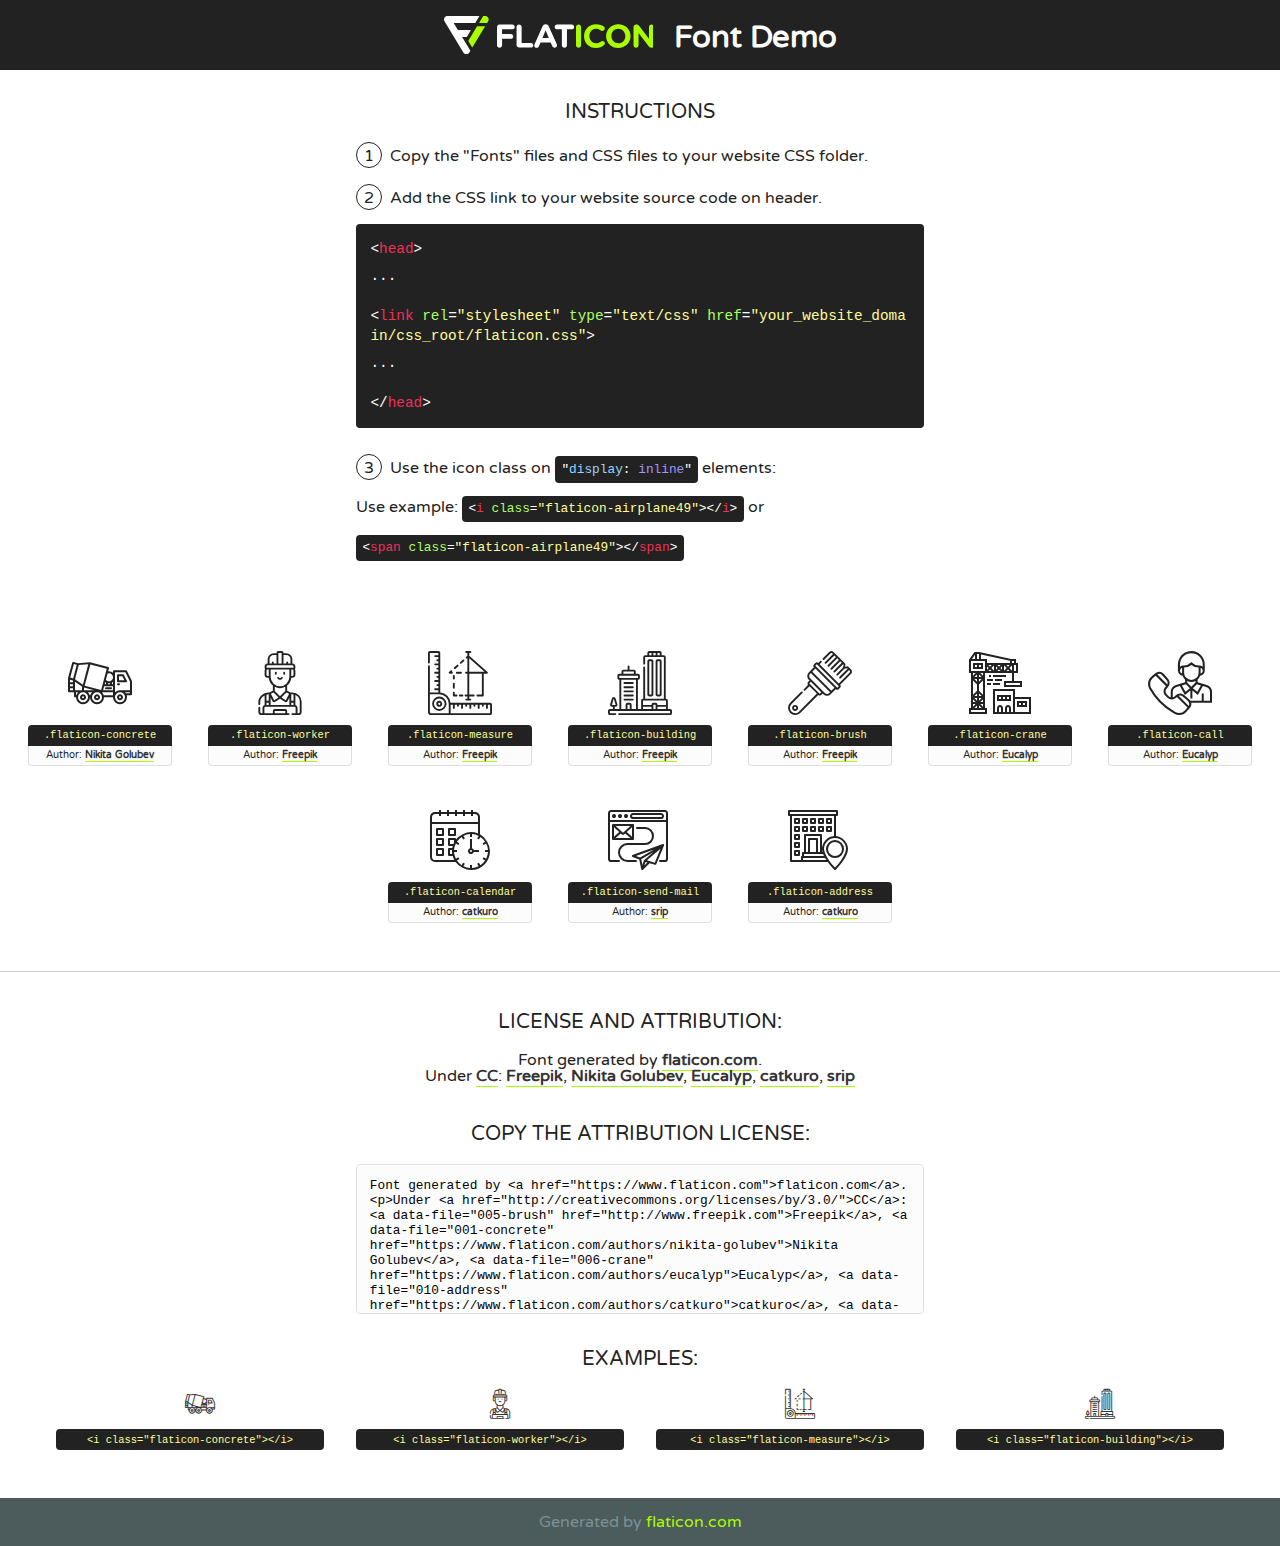
<file: lib/flaticon/font/flaticon.html>
<!DOCTYPE html>
<!--
  Flaticon icon font: Flaticon
  Creation date: 23/08/2020 07:24
-->
<html>
<!DOCTYPE html>
<html>

<head>
    <title>Flaticon WebFont</title>
    <link href="http://fonts.googleapis.com/css?family=Varela+Round" rel="stylesheet" type="text/css" />
    <link rel="stylesheet" type="text/css" href="flaticon.css">
    <meta charset="UTF-8">
    <style>
    html, body, div, span, applet, object, iframe,
    h1, h2, h3, h4, h5, h6, p, blockquote, pre,
    a, abbr, acronym, address, big, cite, code,
    del, dfn, em, img, ins, kbd, q, s, samp,
    small, strike, strong, sub, sup, tt, var,
    b, u, i, center,
    dl, dt, dd, ol, ul, li,
    fieldset, form, label, legend,
    table, caption, tbody, tfoot, thead, tr, th, td,
    article, aside, canvas, details, embed, 
    figure, figcaption, footer, header, hgroup, 
    menu, nav, output, ruby, section, summary,
    time, mark, audio, video {
        margin: 0;
        padding: 0;
        border: 0;
        font-size: 100%;
        font: inherit;
        vertical-align: baseline;
    }
    /* HTML5 display-role reset for older browsers */
    article, aside, details, figcaption, figure, 
    footer, header, hgroup, menu, nav, section {
        display: block;
    }
    body {
        line-height: 1;
    }
    ol, ul {
        list-style: none;
    }
    blockquote, q {
        quotes: none;
    }
    blockquote:before, blockquote:after,
    q:before, q:after {
        content: '';
        content: none;
    }
    table {
        border-collapse: collapse;
        border-spacing: 0;
    }
    body {
        font-family: 'Varela Round', Helvetica, Arial, sans-serif;
        font-size: 16px;
        color: #222;
    }
    a {
        color: #333;
        border-bottom: 1px solid #a9fd00;
        font-weight: bold;
        text-decoration: none;
    }
    * {
        -moz-box-sizing: border-box;
        -webkit-box-sizing: border-box;
        box-sizing: border-box;
        margin: 0;
        padding: 0;
    }
    [class^="flaticon-"]:before, [class*=" flaticon-"]:before, [class^="flaticon-"]:after, [class*=" flaticon-"]:after {
        font-family: Flaticon;
        font-size: 30px;
        font-style: normal;
        margin-left: 20px;
        color: #333;
    }
    .wrapper {
        max-width: 600px;
        margin: auto;
        padding: 0 1em;
    }
    .title {
        font-size: 1.25em;
        text-align: center;
        margin-bottom: 1em;
        text-transform: uppercase;
    }
    header {
        text-align: center;
        background-color: #222;
        color: #fff;
        padding: 1em;
    }
    header .logo {
        width: 210px;
        height: 38px;
        display: inline-block;
        vertical-align: middle;
        margin-right: 1em;
        border: none;
    }
    header strong {
        font-size: 1.95em;
        font-weight: bold;
        vertical-align: middle;
        margin-top: 5px;
        display: inline-block;
    }
    .demo {
        margin: 2em auto;
        line-height: 1.25em;
    }
    .demo ul li {
        margin-bottom: 1em;
    }
    .demo ul li .num {
        color: #222;
        border-radius: 20px;
        display: inline-block;
        width: 26px;
        padding: 3px;
        height: 26px;
        text-align: center;
        margin-right: 0.5em;
        border: 1px solid #222;
    }
    .demo ul li code {
        background-color: #222;
        border-radius: 4px;
        padding: 0.25em 0.5em;
        display: inline-block;
        color: #fff;
        font-family: Consolas,Monaco,Lucida Console,Liberation Mono,DejaVu Sans Mono,Bitstream Vera Sans Mono,Courier New, monospace;
        font-weight: lighter;
        margin-top: 1em;
        font-size: 0.8em;
        word-break: break-all;
    }
    .demo ul li code.big {
        padding: 1em;
        font-size: 0.9em;
    }
    .demo ul li code .red {
        color: #EF3159;
    }
    .demo ul li code .green {
        color: #ACFF65;
    }
    .demo ul li code .yellow {
        color: #FFFF99;
    }
    .demo ul li code .blue {
        color: #99D3FF;
    }
    .demo ul li code .purple {
        color: #A295FF;
    }
    .demo ul li code .dots {
        margin-top: 0.5em;
        display: block;
    }
    #glyphs {
        border-bottom: 1px solid #ccc;
        padding: 2em 0;
        text-align: center;
    }
    .glyph {
        display: inline-block;
        width: 9em;
        margin: 1em;
        text-align: center;
        vertical-align: top;
        background: #FFF;
    }
    .glyph .glyph-icon {
        padding: 10px;
        display: block;
        font-family:"Flaticon";
        font-size: 64px;
        line-height: 1;
    }
    .glyph .glyph-icon:before {
        font-size: 64px;
        color: #222;
        margin-left: 0;
    }
    .class-name {
        font-size: 0.65em;
        background-color: #222;
        color: #fff;
        border-radius: 4px 4px 0 0;
        padding: 0.5em;
        color: #FFFF99;
        font-family: Consolas,Monaco,Lucida Console,Liberation Mono,DejaVu Sans Mono,Bitstream Vera Sans Mono,Courier New, monospace;
    }
    .author-name {
        font-size: 0.6em;
        background-color: #fcfcfd;
        border: 1px solid #DEDEE4;
        border-top: 0;
        border-radius: 0 0 4px 4px;
        padding: 0.5em;
    }
    .class-name:last-child {
        font-size: 10px;
        color:#888;
    }
    .class-name:last-child a {
        font-size: 10px;
        color:#555;
    }
    .class-name:last-child a:hover {
        color:#a9fd00;
    }
    .glyph > input {
        display: block;
        width: 100px;
        margin: 5px auto;
        text-align: center;
        font-size: 12px;
        cursor: text;
    }
    .glyph > input.icon-input {
        font-family:"Flaticon";
        font-size: 16px;
        margin-bottom: 10px;
    }
    .attribution .title {
        margin-top: 2em;
    }
    .attribution textarea {
        background-color: #fcfcfd;
        padding: 1em;
        border: none;
        box-shadow: none;
        border: 1px solid #DEDEE4;
        border-radius: 4px;
        resize: none;
        width: 100%;
        height: 150px;
        font-size: 0.8em;
        font-family: Consolas,Monaco,Lucida Console,Liberation Mono,DejaVu Sans Mono,Bitstream Vera Sans Mono,Courier New, monospace;
        -webkit-appearance: none;
    }
    .iconsuse {
        margin: 2em auto;
        text-align: center;
        max-width: 1200px;
    }
    .iconsuse:after {
        content: '';
        display: table;
        clear: both;
    }
    .iconsuse .image {
        float: left;
        width: 25%;
        padding: 0 1em;
    }
    .iconsuse .image p {
        margin-bottom: 1em;
    }
    .iconsuse .image span {
        display: block;
        font-size: 0.65em;
        background-color: #222;
        color: #fff;
        border-radius: 4px;
        padding: 0.5em;
        color: #FFFF99;
        margin-top: 1em;
        font-family: Consolas,Monaco,Lucida Console,Liberation Mono,DejaVu Sans Mono,Bitstream Vera Sans Mono,Courier New, monospace;
    }
    #footer {
        text-align: center;
        background-color: #4C5B5C;
        color: #7c9192;
        padding: 1em;
    }
    #footer a {
        border: none;
        color: #a9fd00;
        font-weight: normal;
    }
    @media (max-width: 960px) {
        .iconsuse .image {
            width: 50%;
        }
    }
    @media (max-width: 560px) {
        .iconsuse .image {
            width: 100%;
        }
    }
    </style>
</head>

<body class="characters-off">

    <header>
        <a href="https://www.flaticon.com" target="_blank" class="logo">
            <svg version="1.1" xmlns="http://www.w3.org/2000/svg" xmlns:xlink="http://www.w3.org/1999/xlink" xmlns:a="http://ns.adobe.com/AdobeSVGViewerExtensions/3.0/" viewBox="0 0 560.875 102.036" enable-background="new 0 0 560.875 102.036" xml:space="preserve">
                <defs>
                </defs>
                <g>
                    <g class="letters">
                        <path fill="#ffffff" d="M141.596,29.675c0-3.777,2.985-6.767,6.764-6.767h34.438c3.426,0,6.15,2.728,6.15,6.15
                        c0,3.43-2.724,6.149-6.15,6.149h-27.674v13.091h23.719c3.429,0,6.151,2.724,6.151,6.15c0,3.43-2.723,6.149-6.151,6.149h-23.719
                        v17.574c0,3.773-2.986,6.761-6.764,6.761c-3.779,0-6.764-2.989-6.764-6.761V29.675z"></path>
                        <path fill="#ffffff" d="M193.844,29.149c0-3.781,2.985-6.767,6.764-6.767c3.776,0,6.763,2.985,6.763,6.767v42.957h25.039
                        c3.426,0,6.149,2.726,6.149,6.153c0,3.425-2.723,6.15-6.149,6.15h-31.802c-3.779,0-6.764-2.986-6.764-6.768V29.149z"></path>
                        <path fill="#ffffff" d="M241.891,75.71l21.438-48.407c1.492-3.341,4.215-5.357,7.906-5.357h0.792
                        c3.686,0,6.323,2.017,7.815,5.357l21.439,48.407c0.436,0.967,0.701,1.845,0.701,2.723c0,3.602-2.809,6.501-6.414,6.501
                        c-3.161,0-5.269-1.845-6.499-4.655l-4.132-9.661h-27.059l-4.301,10.102c-1.144,2.631-3.426,4.214-6.237,4.214
                        c-3.517,0-6.24-2.81-6.24-6.325C241.1,77.64,241.451,76.677,241.891,75.71z M279.932,58.666l-8.521-20.297l-8.526,20.297H279.932
                        z"></path>
                        <path fill="#ffffff" d="M314.864,35.387H301.86c-3.429,0-6.239-2.813-6.239-6.238c0-3.429,2.811-6.24,6.239-6.24h39.533
                        c3.426,0,6.237,2.811,6.237,6.24c0,3.425-2.811,6.238-6.237,6.238h-13.001v42.785c0,3.773-2.99,6.761-6.764,6.761
                        c-3.779,0-6.764-2.989-6.764-6.761V35.387z"></path>
                        <path fill="#A9FD00" d="M352.615,29.149c0-3.781,2.985-6.767,6.767-6.767c3.774,0,6.761,2.985,6.761,6.767v49.024
                        c0,3.773-2.987,6.761-6.761,6.761c-3.781,0-6.767-2.989-6.767-6.761V29.149z"></path>
                        <path fill="#A9FD00" d="M374.132,53.836v-0.179c0-17.481,13.178-31.801,32.065-31.801c9.22,0,15.459,2.458,20.557,6.238
                        c1.402,1.054,2.637,2.985,2.637,5.357c0,3.692-2.985,6.59-6.681,6.59c-1.845,0-3.071-0.702-4.044-1.319
                        c-3.776-2.813-7.729-4.393-12.562-4.393c-10.364,0-17.831,8.611-17.831,19.154v0.173c0,10.542,7.291,19.329,17.831,19.329
                        c5.715,0,9.492-1.756,13.359-4.834c1.049-0.874,2.458-1.491,4.039-1.491c3.429,0,6.325,2.813,6.325,6.236
                        c0,2.106-1.056,3.78-2.282,4.834c-5.539,4.834-12.036,7.733-21.878,7.733C387.572,85.464,374.132,71.493,374.132,53.836z"></path>
                        <path fill="#A9FD00" d="M433.009,53.836v-0.179c0-17.481,13.79-31.801,32.766-31.801c18.981,0,32.592,14.143,32.592,31.628v0.173
                        c0,17.483-13.785,31.807-32.769,31.807C446.625,85.464,433.009,71.32,433.009,53.836z M484.224,53.836v-0.179
                        c0-10.539-7.725-19.326-18.626-19.326c-10.893,0-18.449,8.611-18.449,19.154v0.173c0,10.542,7.73,19.329,18.626,19.329
                        C476.676,72.986,484.224,64.378,484.224,53.836z"></path>
                        <path fill="#A9FD00" d="M506.233,29.321c0-3.774,2.99-6.763,6.767-6.763h1.401c3.252,0,5.183,1.583,7.029,3.953l26.093,34.265
                        V29.059c0-3.692,2.99-6.677,6.681-6.677c3.683,0,6.671,2.985,6.671,6.677v48.934c0,3.78-2.987,6.765-6.764,6.765h-0.436
                        c-3.257,0-5.188-1.581-7.034-3.953l-27.056-35.492v32.944c0,3.687-2.985,6.676-6.678,6.676c-3.683,0-6.673-2.989-6.673-6.676
                        V29.321z"></path>
                    </g>
                    <g class="insignia">
                        <path fill="#ffffff" d="M48.372,56.137h12.517l11.156-18.537H37.186L25.688,18.539h57.825L94.668,0H9.271
                        C5.925,0,2.842,1.801,1.198,4.716c-1.644,2.907-1.593,6.482,0.134,9.343l50.38,83.501c1.678,2.781,4.689,4.476,7.938,4.476
                        c3.246,0,6.257-1.695,7.935-4.476l2.898-4.804L48.372,56.137z"></path>
                        <g class="i">
                            <path fill="#A9FD00" d="M93.575,18.539h0.031v0.004l21.652,0.004l2.705-4.488c1.727-2.861,1.778-6.436,0.133-9.343
                            C116.454,1.801,113.371,0,110.026,0h-5.294L93.575,18.539z"></path>
                            <polygon fill="#A9FD00" points="88.291,27.356 64.725,66.486 75.519,84.404 109.942,27.356"></polygon>
                        </g>
                    </g>
                </g>
            </svg>
        </a>
        <strong>Font Demo</strong>
    </header>


    <section class="demo wrapper">

        <p class="title">Instructions</p>

        <ul>
            <li>
                <span class="num">1</span>Copy the "Fonts" files and CSS files to your website CSS folder.
            </li>
            <li>
                <span class="num">2</span>Add the CSS link to your website source code on header.
                <code class="big">
                    &lt;<span class="red">head</span>&gt;
                    <br/><span class="dots">...</span>
                    <br/>&lt;<span class="red">link</span> <span class="green">rel</span>=<span class="yellow">"stylesheet"</span> <span class="green">type</span>=<span class="yellow">"text/css"</span> <span class="green">href</span>=<span class="yellow">"your_website_domain/css_root/flaticon.css"</span>&gt;
                    <br/><span class="dots">...</span>
                    <br/>&lt;/<span class="red">head</span>&gt;
                </code>
            </li>

            <li>
                <p>
                    <span class="num">3</span>Use the icon class on <code>"<span class="blue">display</span>:<span class="purple"> inline</span>"</code> elements:
                    <br />
                    Use example: <code>&lt;<span class="red">i</span> <span class="green">class</span>=<span class="yellow">&quot;flaticon-airplane49&quot;</span>&gt;&lt;/<span class="red">i</span>&gt;</code> or <code>&lt;<span class="red">span</span> <span class="green">class</span>=<span class="yellow">&quot;flaticon-airplane49&quot;</span>&gt;&lt;/<span class="red">span</span>&gt;</code>
            </li>
        </ul>

    </section>




   <section id="glyphs">          
    
      
        <div class="glyph"><div class="glyph-icon flaticon-concrete"></div>
            <div class="class-name">.flaticon-concrete</div>
            <div class="author-name">Author: <a data-file="001-concrete" href="https://www.flaticon.com/authors/nikita-golubev">Nikita Golubev</a> </div> 
        </div>        
        
        <div class="glyph"><div class="glyph-icon flaticon-worker"></div>
            <div class="class-name">.flaticon-worker</div>
            <div class="author-name">Author: <a data-file="002-worker" href="http://www.freepik.com">Freepik</a> </div> 
        </div>        
        
        <div class="glyph"><div class="glyph-icon flaticon-measure"></div>
            <div class="class-name">.flaticon-measure</div>
            <div class="author-name">Author: <a data-file="003-measure" href="http://www.freepik.com">Freepik</a> </div> 
        </div>        
        
        <div class="glyph"><div class="glyph-icon flaticon-building"></div>
            <div class="class-name">.flaticon-building</div>
            <div class="author-name">Author: <a data-file="004-building" href="http://www.freepik.com">Freepik</a> </div> 
        </div>        
        
        <div class="glyph"><div class="glyph-icon flaticon-brush"></div>
            <div class="class-name">.flaticon-brush</div>
            <div class="author-name">Author: <a data-file="005-brush" href="http://www.freepik.com">Freepik</a> </div> 
        </div>        
        
        <div class="glyph"><div class="glyph-icon flaticon-crane"></div>
            <div class="class-name">.flaticon-crane</div>
            <div class="author-name">Author: <a data-file="006-crane" href="https://www.flaticon.com/authors/eucalyp">Eucalyp</a> </div> 
        </div>        
        
        <div class="glyph"><div class="glyph-icon flaticon-call"></div>
            <div class="class-name">.flaticon-call</div>
            <div class="author-name">Author: <a data-file="007-call" href="https://www.flaticon.com/authors/eucalyp">Eucalyp</a> </div> 
        </div>        
        
        <div class="glyph"><div class="glyph-icon flaticon-calendar"></div>
            <div class="class-name">.flaticon-calendar</div>
            <div class="author-name">Author: <a data-file="008-calendar" href="https://www.flaticon.com/authors/catkuro">catkuro</a> </div> 
        </div>        
        
        <div class="glyph"><div class="glyph-icon flaticon-send-mail"></div>
            <div class="class-name">.flaticon-send-mail</div>
            <div class="author-name">Author: <a data-file="009-send-mail" href="https://www.flaticon.com/authors/srip">srip</a> </div> 
        </div>        
        
        <div class="glyph"><div class="glyph-icon flaticon-address"></div>
            <div class="class-name">.flaticon-address</div>
            <div class="author-name">Author: <a data-file="010-address" href="https://www.flaticon.com/authors/catkuro">catkuro</a> </div> 
        </div>        
        

    </section>



    <section class="attribution wrapper"   style="text-align:center;">

      <div class="title">License and attribution:</div><div class="attrDiv">Font generated by <a href="https://www.flaticon.com">flaticon.com</a>. <div><p>Under <a href="http://creativecommons.org/licenses/by/3.0/">CC</a>: <a data-file="005-brush" href="http://www.freepik.com">Freepik</a>, <a data-file="001-concrete" href="https://www.flaticon.com/authors/nikita-golubev">Nikita Golubev</a>, <a data-file="006-crane" href="https://www.flaticon.com/authors/eucalyp">Eucalyp</a>, <a data-file="010-address" href="https://www.flaticon.com/authors/catkuro">catkuro</a>, <a data-file="009-send-mail" href="https://www.flaticon.com/authors/srip">srip</a></p>  </div>
      </div>
      <div class="title">Copy the Attribution License:</div>

    <textarea onclick="this.focus();this.select();">Font generated by &lt;a href=&quot;https://www.flaticon.com&quot;&gt;flaticon.com&lt;/a&gt;. <p>Under <a href="http://creativecommons.org/licenses/by/3.0/">CC</a>: <a data-file="005-brush" href="http://www.freepik.com">Freepik</a>, <a data-file="001-concrete" href="https://www.flaticon.com/authors/nikita-golubev">Nikita Golubev</a>, <a data-file="006-crane" href="https://www.flaticon.com/authors/eucalyp">Eucalyp</a>, <a data-file="010-address" href="https://www.flaticon.com/authors/catkuro">catkuro</a>, <a data-file="009-send-mail" href="https://www.flaticon.com/authors/srip">srip</a></p>  
     </textarea>

    </section>

    <section class="iconsuse">

          <div class="title">Examples:</div>            
             
            <div class="image">
                <p>
                    <i class="glyph-icon flaticon-concrete"></i> 
                    <span>&lt;i class=&quot;flaticon-concrete&quot;&gt;&lt;/i&gt;</span>
                </p>
            </div>
            
            <div class="image">
                <p>
                    <i class="glyph-icon flaticon-worker"></i> 
                    <span>&lt;i class=&quot;flaticon-worker&quot;&gt;&lt;/i&gt;</span>
                </p>
            </div>
            
            <div class="image">
                <p>
                    <i class="glyph-icon flaticon-measure"></i> 
                    <span>&lt;i class=&quot;flaticon-measure&quot;&gt;&lt;/i&gt;</span>
                </p>
            </div>
            
            <div class="image">
                <p>
                    <i class="glyph-icon flaticon-building"></i> 
                    <span>&lt;i class=&quot;flaticon-building&quot;&gt;&lt;/i&gt;</span>
                </p>
            </div>
                       
        </div>
                            
    </section>

<div id="footer">
    <div>Generated by <a href="https://www.flaticon.com">flaticon.com</a>
    </div>
</div>



</body>
</html>
</file>
<file: lib/flaticon/font/flaticon.css>
/*
  	Flaticon icon font: Flaticon
  	Creation date: 23/08/2020 07:24
  	*/

@font-face {
  font-family: "Flaticon";
  src: url("./Flaticon.eot");
  src: url("./Flaticon.eot?#iefix") format("embedded-opentype"),
       url("./Flaticon.woff2") format("woff2"),
       url("./Flaticon.woff") format("woff"),
       url("./Flaticon.ttf") format("truetype"),
       url("./Flaticon.svg#Flaticon") format("svg");
  font-weight: normal;
  font-style: normal;
}

@media screen and (-webkit-min-device-pixel-ratio:0) {
  @font-face {
    font-family: "Flaticon";
    src: url("./Flaticon.svg#Flaticon") format("svg");
  }
}

[class^="flaticon-"]:before, [class*=" flaticon-"]:before,
[class^="flaticon-"]:after, [class*=" flaticon-"]:after {   
  font-family: Flaticon;
        font-size: 20px;
font-style: normal;
margin-left: 20px;
}

.flaticon-concrete:before { content: "\f100"; }
.flaticon-worker:before { content: "\f101"; }
.flaticon-measure:before { content: "\f102"; }
.flaticon-building:before { content: "\f103"; }
.flaticon-brush:before { content: "\f104"; }
.flaticon-crane:before { content: "\f105"; }
.flaticon-call:before { content: "\f106"; }
.flaticon-calendar:before { content: "\f107"; }
.flaticon-send-mail:before { content: "\f108"; }
.flaticon-address:before { content: "\f109"; }
</file>
<file: css/style.css>
/*******************************/
/********* General CSS *********/
/*******************************/
body {
    color: #666666;
    background: #dddddd;
    font-family: 'Poppins', sans-serif;
    font-weight: 400;
}



h1,
h2, 
h3, 
h4,
h5, 
h6 {
    color: #030f27;
}





a {
    color: #666666;
    transition: .3s;
}

a:hover,
a:active,
a:focus {
    color: #fdbe33;
    outline: none;
    text-decoration: none;
}

.btn:focus {
    box-shadow: none;
}

.wrapper {
    position: relative;
    width: 100%;
    max-width: 1366px;
    margin: 0 auto;
    background: #ffffff;
}

.back-to-top {
    position: fixed;
    display: none;
    background: #fdbe33;
    color: #121518;
    width: 44px;
    height: 44px;
    text-align: center;
    line-height: 1;
    font-size: 22px;
    right: 15px;
    bottom: 15px;
    transition: background 0.5s;
    z-index: 9;
}

.back-to-top:hover {
    color: #fdbe33;
    background: #121518;
}

.back-to-top i {
    padding-top: 10px;
}

.btn {
    transition: .3s;
}


/**********************************/
/********** Top Bar CSS ***********/
/**********************************/
.top-bar {
    position: relative;
    height: 90px;
    background: #fdbe33;
}

.top-bar .logo {
    padding: 15px 0;
    text-align: left;
    overflow: hidden;
}


.top-bar .logo h1 {
    margin: 0;
    color: #030f27;
    font-size: 40px;
    line-height: 60px;
    font-weight: 700;
}

.top-bar .logo img {
    max-width: 180px; /* Adjust the width to your desired maximum size */
    max-height: 180px; /* Ensure the height is constrained */
    width: 80px; /* Maintain aspect ratio */
    height: 100px; /* Maintain aspect ratio */
}


.top-bar .top-bar-item {
    display: flex;
    align-items: center;
    justify-content: flex-end;
}

.top-bar .top-bar-icon {
    width: 40px;
    display: flex;
    align-items: center;
    justify-content: center;
}

.top-bar .top-bar-icon [class^="flaticon-"]::before {
    margin: 0;
    color: #030f27;
    font-size: 40px;
}

.top-bar .top-bar-text {
    padding-left: 15px;
}

.top-bar .top-bar-text h3 {
    margin: 0 0 5px 0;
    color: #030f27;
    font-size: 16px;
    font-weight: 400;
}

.top-bar .top-bar-text p {
    margin: 0;
    color: #030f27;
    font-size: 13px;
    font-weight: 400;
}

@media (min-width: 992px) {
    .top-bar {
        padding: 0 60px;
    }
}

@media (max-width: 991.98px) {
    .top-bar .logo {
        text-align: center;
    }
}


/**********************************/
/*********** Nav Bar CSS **********/
/**********************************/
.nav-bar {
    position: relative;
    background: #fdbe33;
    transition: .3s;
}

.nav-bar .container-fluid {
    padding: 0;
}

.nav-bar.nav-sticky {
    position: fixed;
    top: 0;
    width: 100%;
    max-width: 1366px;
    box-shadow: 0 2px 5px rgba(0, 0, 0, .3);
    z-index: 999;
}

.nav-bar .navbar {
    height: 100%;
    background: #030f27 !important;
}

.navbar-dark .navbar-nav .nav-link,
.navbar-dark .navbar-nav .nav-link:focus,
.navbar-dark .navbar-nav .nav-link:hover,
.navbar-dark .navbar-nav .nav-link.active {
    padding: 10px 10px 8px 10px;
    color: #ffffff;
}

.navbar-dark .navbar-nav .nav-link:hover,
.navbar-dark .navbar-nav .nav-link.active {
    color: #fdbe33;
    transition: none;
}

.nav-bar .dropdown-menu {
    margin-top: 0;
    border: 0;
    border-radius: 0;
    background: #f8f9fa;
}

.nav-bar .btn {
    color: #ffffff;
    border: 2px solid #ffffff;
    border-radius: 0;
}

.nav-bar .btn:hover {
    color: #030f27;
    background: #fdbe33;
    border-color: #fdbe33;
}

@media (min-width: 992px) {
    .nav-bar {
        padding: 0 75px;
    }
    
    .nav-bar.nav-sticky {
        padding: 0;
    }
    
    .nav-bar .navbar {
        padding: 20px;
    }
    
    .nav-bar .navbar-brand {
        display: none;
    }
    
    .nav-bar a.nav-link {
        padding: 8px 15px;
        font-size: 15px;
        text-transform: uppercase;
    }
}

@media (max-width: 991.98px) {
    .nav-bar .navbar {
        padding: 15px;
    }
    
    .nav-bar a.nav-link {
        padding: 5px;
    }
    
    .nav-bar .dropdown-menu {
        box-shadow: none;
    }
    
    .nav-bar .btn {
        display: none;
    }
}


/*******************************/
/******** Carousel CSS *********/
/*******************************/
.carousel {
    position: relative;
    width: 100%;
    height: calc(100vh - 170px);
    min-height: 400px;
    margin: 0 auto;
    text-align: center;
    overflow: hidden;
}

.carousel .carousel-inner,
.carousel .carousel-item {
    position: relative;
    width: 100%;
    height: 100%;
}

.carousel .carousel-item img {
    width: 100%;
    height: 100%;
    object-fit: cover;
}

.carousel .carousel-item::after {
    position: absolute;
    content: "";
    width: 100%;
    height: 100%;
    top: 0;
    left: 0;
    background: rgba(0, 0, 0, .3);
    z-index: 1;
}

.carousel .carousel-caption {
    position: absolute;
    top: 0;
    bottom: 0;
    display: flex;
    align-items: center;
    justify-content: center;
    flex-direction: column;
    height: calc(100vh - 170px);
    min-height: 400px;
}

.carousel .carousel-caption p {
    color: #ffffff;
    font-size: 30px;
    margin-bottom: 15px;
    letter-spacing: 1px;
}

.carousel .carousel-caption h1 {
    color: #ffffff;
    font-size: 60px;
    font-weight: 700;
    margin-bottom: 35px;
}

.carousel .carousel-caption .btn {
    padding: 15px 35px;
    font-size: 18px;
    font-weight: 500;
    letter-spacing: 1px;
    text-transform: uppercase;
    color: #ffffff;
    background: transparent;
    border: 2px solid #ffffff;
    border-radius: 0;
    transition: .3s;
}

.carousel .carousel-caption .btn:hover {
    color: #030f27;
    background: #fdbe33;
    border-color: #fdbe33;
}

@media (max-width: 767.98px) {
    .carousel .carousel-caption h1 {
        font-size: 40px;
        font-weight: 700;
    }
    
    .carousel .carousel-caption p {
        font-size: 20px;
    }
    
    .carousel .carousel-caption .btn {
        padding: 12px 30px;
        font-size: 18px;
        font-weight: 500;
        letter-spacing: 0;
    }
}

@media (max-width: 575.98px) {
    .carousel .carousel-caption h1 {
        font-size: 30px;
        font-weight: 500;
    }
    
    .carousel .carousel-caption p {
        font-size: 16px;
    }
    
    .carousel .carousel-caption .btn {
        padding: 10px 25px;
        font-size: 16px;
        font-weight: 400;
        letter-spacing: 0;
    }
}

.carousel .animated {
    -webkit-animation-duration: 1.5s;
    animation-duration: 1.5s;
}


/*******************************/
/******* Page Header CSS *******/
/*******************************/
.page-header {
    position: relative;
    margin-bottom: 45px;
    padding: 90px 0;
    text-align: center;
    background: #fdbe33;
}

.page-header h2 {
    position: relative;
    color: #030f27;
    font-size: 60px;
    font-weight: 700;
    margin-bottom: 20px;
    padding-bottom: 5px;
}

.page-header h2::after {
    position: absolute;
    content: "";
    width: 100px;
    height: 2px;
    left: calc(50% - 50px);
    bottom: 0;
    background: #030f27;
}

.page-header a {
    position: relative;
    padding: 0 12px;
    font-size: 22px;
    color: #030f27;
}

.page-header a:hover {
    color: #ffffff;
}

.page-header a::after {
    position: absolute;
    content: "/";
    width: 8px;
    height: 8px;
    top: -2px;
    right: -7px;
    text-align: center;
    color: #121518;
}

.page-header a:last-child::after {
    display: none;
}

@media (max-width: 991.98px) {
    .page-header {
        padding: 60px 0;
    }
    
    .page-header h2 {
        font-size: 45px;
    }
    
    .page-header a {
        font-size: 20px;
    }
}

@media (max-width: 767.98px) {
    .page-header {
        padding: 45px 0;
    }
    
    .page-header h2 {
        font-size: 35px;
    }
    
    .page-header a {
        font-size: 18px;
    }
}


/*******************************/
/******* Section Header ********/
/*******************************/
.section-header {
    position: relative;
    width: 100%;
    margin-bottom: 45px;
}

.section-header p {
    color: #fdbe33;
    font-size: 18px;
    font-weight: 600;
    margin-bottom: 5px;
}

.section-header h2 {
    margin: 0;
    position: relative;
    font-size: 50px;
    font-weight: 700;
}

@media (max-width: 767.98px) {
    .section-header h2 {
        font-size: 30px;
    }
}


/*******************************/
/********* Feature CSS *********/
/*******************************/
.feature {
    position: relative;
    margin-bottom: 45px;
}

.feature .col-md-12 {
    background: #030f27;
}
    
.feature .col-md-12:nth-child(2n) {
    color: #030f27;
    background: #fdbe33;
}

.feature .feature-item {
    min-height: 250px;
    padding: 30px;
    display: flex;
    align-items: center;
    justify-content: flex-start;
}

.feature .feature-icon {
    position: relative;
    width: 60px;
    display: flex;
    align-items: center;
    justify-content: center;
}

.feature .feature-icon::before {
    position: absolute;
    content: "";
    width: 80px;
    height: 80px;
    top: -20px;
    left: -10px;
    border: 2px dotted #ffffff;
    border-radius: 60px;
    z-index: 1;
}

.feature .feature-icon::after {
    position: absolute;
    content: "";
    width: 79px;
    height: 79px;
    top: -18px;
    left: -9px;
    background: #030f27;
    border-radius: 60px;
    z-index: 2;
}

.feature .col-md-12:nth-child(2n) .feature-icon::after {
    background: #fdbe33;
}

.feature .feature-icon [class^="flaticon-"]::before {
    position: relative;
    margin: 0;
    color: #fdbe33;
    font-size: 60px;
    line-height: 60px;
    z-index: 3;
}

.feature .feature-text {
    padding-left: 30px;
}

.feature .feature-text h3 {
    margin: 0 0 10px 0;
    color: #fdbe33;
    font-size: 25px;
    font-weight: 600;
}

.feature .feature-text p {
    margin: 0;
    color: #fdbe33;
    font-size: 18px;
    font-weight: 400;
}

.feature .col-md-12:nth-child(2n) [class^="flaticon-"]::before,
.feature .col-md-12:nth-child(2n) h3,
.feature .col-md-12:nth-child(2n) p {
    color: #030f27;
}


/*******************************/
/********** About CSS **********/
/*******************************/
.about {
    position: relative;
    width: 100%;
    padding: 45px 0;
}

.about .section-header {
    margin-bottom: 30px;
}

.about .about-img {
    position: relative;
    height: 100%;
}

.about .about-img img {
    width: 100%;
    height: 100%;
    object-fit: cover;
}

.about .about-text p {
    font-size: 16px;
}

.about .about-text a.btn {
    position: relative;
    margin-top: 15px;
    padding: 15px 35px;
    font-size: 16px;
    font-weight: 500;
    letter-spacing: 1px;
    color: #030f27;
    border-radius: 0;
    background: #fdbe33;
    transition: .3s;
}

.about .about-text a.btn:hover {
    color: #fdbe33;
    background: #030f27;
}

@media (max-width: 767.98px) {
    .about .about-img {
        margin-bottom: 30px;
        height: auto;
    }
}


/*******************************/
/********** Fact CSS ***********/
/*******************************/
.fact {
    position: relative;
    width: 100%;
    padding: 45px 0;
}

.fact .col-6 {
    display: flex;
    align-items: flex-start;
}

.fact .fact-icon {
    position: relative;
    margin: 7px 15px 0 15px;
    width: 60px;
    display: flex;
    align-items: center;
    justify-content: center;
}

.fact .fact-icon [class^="flaticon-"]::before {
    margin: 0;
    font-size: 60px;
    line-height: 60px;
    background-image: linear-gradient(#ffffff, #fdbe33);
    -webkit-background-clip: text;
    -webkit-text-fill-color: transparent;
}

.fact .fact-right .fact-icon [class^="flaticon-"]::before {
    background-image: linear-gradient(#ffffff, #030f27);
}

.fact .fact-left,
.fact .fact-right {
    padding-top: 60px;
    padding-bottom: 60px;
}

.fact .fact-text h2 {
    font-size: 35px;
    font-weight: 700;
}

.fact .fact-text p {
    margin: 0;
    font-size: 16px;
    font-weight: 600;
    text-transform: uppercase;
}

.fact .fact-left {
    color: #fdbe33;
    background: #030f27;
}

.fact .fact-right {
    color: #030f27;
    background: #fdbe33;
}

.fact .fact-left h2 {
    color: #fdbe33;
}


/*******************************/
/********* Service CSS *********/
/*******************************/
.service {
    position: relative;
    width: 100%;
    padding: 45px 0 15px 0;
}

.service .service-item {
    position: relative;
    width: 100%;
    text-align: center;
    margin-bottom: 30px;
}

.service .service-img {
    position: relative;
    overflow: hidden;
}

.service .service-img img {
    width: 100%;
}

.service .service-overlay {
    position: absolute;
    width: 100%;
    height: 100%;
    top: 0;
    left: 0;
    padding: 30px;
    display: flex;
    align-items: center;
    justify-content: center;
    background: rgba(3, 15, 39, .7);
    transition: .5s;
    opacity: 0;
}

.service .service-item:hover .service-overlay {
    opacity: 1;
}

.service .service-overlay p {
    margin: 0;
    color: #ffffff;
}

.service .service-text {
    display: flex;
    align-items: center;
    height: 60px;
    background: #030f27;
    overflow: hidden;
    white-space: nowrap;
    text-overflow: ellipsis;
}

.service .service-text h3 {
    margin: 0;
    padding: 0 15px 0 25px;
    width: calc(100% - 60px);
    font-size: 20px;
    font-weight: 700;
    color: #fdbe33;
    text-align: left;
    overflow: hidden;
    white-space: nowrap;
    text-overflow: ellipsis;
}

.service .service-item a.btn {
    width: 60px;
    height: 60px;
    padding: 3px 0 0 3px;
    display: flex;
    align-items: center;
    justify-content: center;
    font-size: 60px;
    line-height: 60px;
    font-weight: 100;
    color: #030f27;
    background: #fdbe33;
    border-radius: 0;
    transition: .3s;
}

.service .service-item:hover a.btn {
    color: #ffffff;
}


/*******************************/
/********** Video CSS **********/
/*******************************/
.video {
    position: relative;
    margin: 45px 0;
    height: 100%;
    min-height: 500px;
    background: linear-gradient(rgba(3, 15, 39, .9), rgba(3, 15, 39, .9)), url(../img/carousel-1.jpg);
    background-attachment: fixed;
    background-position: center;
    background-repeat: no-repeat;
    background-size: cover;
}

.video .btn-play {
    position: absolute;
    z-index: 1;
    top: 50%;
    left: 50%;
    transform: translateX(-50%) translateY(-50%);
    box-sizing: content-box;
    display: block;
    width: 32px;
    height: 44px;
    border-radius: 50%;
    border: none;
    outline: none;
    padding: 18px 20px 18px 28px;
}

.video .btn-play:before {
    content: "";
    position: absolute;
    z-index: 0;
    left: 50%;
    top: 50%;
    transform: translateX(-50%) translateY(-50%);
    display: block;
    width: 100px;
    height: 100px;
    background: #fdbe33;
    border-radius: 50%;
    animation: pulse-border 1500ms ease-out infinite;
}

.video .btn-play:after {
    content: "";
    position: absolute;
    z-index: 1;
    left: 50%;
    top: 50%;
    transform: translateX(-50%) translateY(-50%);
    display: block;
    width: 100px;
    height: 100px;
    background: #fdbe33;
    border-radius: 50%;
    transition: all 200ms;
}

.video .btn-play:hover:after {
    background-color: darken(#fdbe33, 10%);
}

.video .btn-play img {
    position: relative;
    z-index: 3;
    max-width: 100%;
    width: auto;
    height: auto;
}

.video .btn-play span {
    display: block;
    position: relative;
    z-index: 3;
    width: 0;
    height: 0;
    border-left: 32px solid #030f27;
    border-top: 22px solid transparent;
    border-bottom: 22px solid transparent;
}

@keyframes pulse-border {
  0% {
    transform: translateX(-50%) translateY(-50%) translateZ(0) scale(1);
    opacity: 1;
  }
  100% {
    transform: translateX(-50%) translateY(-50%) translateZ(0) scale(1.5);
    opacity: 0;
  }
}

#videoModal .modal-dialog {
    position: relative;
    max-width: 800px;
    margin: 60px auto 0 auto;
}

#videoModal .modal-body {
    position: relative;
    padding: 0px;
}

#videoModal .close {
    position: absolute;
    width: 30px;
    height: 30px;
    right: 0px;
    top: -30px;
    z-index: 999;
    font-size: 30px;
    font-weight: normal;
    color: #ffffff;
    background: #000000;
    opacity: 1;
}


/*******************************/
/*********** Team CSS **********/
/*******************************/
.team {
    position: relative;
    width: 100%;
    padding: 45px 0 15px 0;
}

.team .team-item {
    position: relative;
    margin-bottom: 30px;
    overflow: hidden;
}

.team .team-img {
    position: relative;
}

.team .team-img img {
    width: 100%;
}

.team .team-text {
    position: relative;
    padding: 25px 15px;
    text-align: center;
    background: #030f27;
    transition: .5s;
}

.team .team-text h2 {
    font-size: 20px;
    font-weight: 600;
    color: #fdbe33;
    transition: .5s;
}

.team .team-text p {
    margin: 0;
    color: #ffffff;
}

.team .team-item:hover .team-text {
    background: #fdbe33;
}

.team .team-item:hover .team-text h2 {
    color: #030f27;
    letter-spacing: 1px;
}

.team .team-social {
    position: absolute;
    width: 100px;
    top: 0;
    left: -50px;
    display: flex;
    flex-direction: column;
    font-size: 0;
}

.team .team-social a {
    position: relative;
    left: 0;
    width: 50px;
    height: 50px;
    display: flex;
    align-items: center;
    justify-content: center;
    font-size: 18px;
    color: #ffffff;
}

.team .team-item:hover .team-social a:first-child {
    background: #00acee;
    left: 50px;
    transition: .3s 0s;
}

.team .team-item:hover .team-social a:nth-child(2) {
    background: #3b5998;
    left: 50px;
    transition: .3s .1s;
}

.team .team-item:hover .team-social a:nth-child(3) {
    background: #0e76a8;
    left: 50px;
    transition: .3s .2s;
}

.team .team-item:hover .team-social a:nth-child(4) {
    background: #3f729b;
    left: 50px;
    transition: .3s .3s;
}


/*******************************/
/*********** FAQs CSS **********/
/*******************************/
.faqs {
    position: relative;
    width: 100%;
    padding: 45px 0;
}

.faqs .row {
    position: relative;
}

.faqs .row::after {
    position: absolute;
    content: "";
    width: 1px;
    height: 100%;
    top: 0;
    left: calc(50% - .5px);
    background: #fdbe33;
}

.faqs #accordion-1 {
    padding-right: 15px;
}

.faqs #accordion-2 {
    padding-left: 15px;
}

@media(max-width: 767.98px) {
    .faqs .row::after {
        display: none;
    }
    
    .faqs #accordion-1,
    .faqs #accordion-2 {
        padding: 0;
    }
    
    .faqs #accordion-2 {
        padding-top: 15px;
    }
}

.faqs .card {
    margin-bottom: 15px;
    border: none;
    border-radius: 0;
}

.faqs .card:last-child {
    margin-bottom: 0;
}

.faqs .card-header {
    padding: 0;
    border: none;
    background: #ffffff;
}

.faqs .card-header a {
    display: block;
    padding: 10px 25px;
    width: 100%;
    color: #121518;
    font-size: 16px;
    line-height: 40px;
    border: 1px solid rgba(0, 0, 0, .1);
    transition: .5s;
}

.faqs .card-header [data-toggle="collapse"][aria-expanded="true"] {
    background: #fdbe33;
}

.faqs .card-header [data-toggle="collapse"]:after {
    font-family: 'font Awesome 5 Free';
    content: "\f067";
    float: right;
    color: #fdbe33;
    font-size: 12px;
    font-weight: 900;
    transition: .5s;
}

.faqs .card-header [data-toggle="collapse"][aria-expanded="true"]:after {
    font-family: 'font Awesome 5 Free';
    content: "\f068";
    float: right;
    color: #030f27;
    font-size: 12px;
    font-weight: 900;
    transition: .5s;
}

.faqs .card-body {
    padding: 20px 25px;
    font-size: 16px;
    background: #ffffff;
    border: 1px solid rgba(0, 0, 0, .1);
    border-top: none;
}


/*******************************/
/******* Testimonial CSS *******/
/*******************************/
.testimonial {
    position: relative;
    margin: 45px 0;
    padding: 90px 0;
    text-align: center;
    background: linear-gradient(rgba(3, 15, 39, .9), rgba(3, 15, 39, .9)), url(../img/carousel-1.jpg);
    background-attachment: fixed;
    background-position: center;
    background-repeat: no-repeat;
    background-size: cover;
}

.testimonial .container {
    max-width: 760px;
}

.about-page .testimonial {
    padding-bottom: 90px;
}

.testimonial .testimonial-slider-nav {
    position: relative;
    width: 300px;
    margin: 0 auto;
}

.testimonial .testimonial-slider-nav .slick-slide {
    position: relative;
    opacity: 0;
    transition: .5s;
}

.testimonial .testimonial-slider-nav .slick-active {
    opacity: 1;
    transform: scale(1.3);
}

.testimonial .testimonial-slider-nav .slick-center {
    transform: scale(1.8);
    z-index: 1;
}

.testimonial .testimonial-slider-nav .slick-slide img {
    position: relative;
    display: block;
    margin-top: 37px;
    width: 100%;
    height: auto;
    border-radius: 100px;
}

.testimonial .testimonial-slider {
    position: relative;
    margin-top: 15px;
    padding-top: 50px;
}

.testimonial .testimonial-slider::before {
    position: absolute;
    content: "";
    width: 60px;
    height: 50px;
    top: 0;
    left: calc(50% - 30px);
    background: url(../img/quote.png) top center no-repeat;
}

.testimonial .testimonial-slider h3 {
    color: #fdbe33;
    font-size: 22px;
    font-weight: 700;
}

.testimonial .testimonial-slider h4 {
    font-size: 14px;
    font-weight: 300;
    color: #ffffff;
    font-style: italic;
    margin-bottom: 10px;
}

.testimonial .testimonial-slider p {
    color: #ffffff;
    font-size: 16px;
    font-weight: 300;
    margin: 0;
}


/*******************************/
/*********** Blog CSS **********/
/*******************************/
.blog {
    position: relative;
    width: 100%;
    padding: 45px 0 15px 0;
}

.blog .blog-item {
    position: relative;
    width: 100%;
    text-align: center;
    margin-bottom: 30px;
}

.blog .blog-img {
    position: relative;
    overflow: hidden;
}

.blog .blog-img img {
    width: 100%;
}

.blog .blog-title {
    display: flex;
    align-items: center;
    height: 60px;
    background: #030f27;
    overflow: hidden;
    white-space: nowrap;
    text-overflow: ellipsis;
}

.blog .blog-title h3 {
    margin: 0;
    padding: 0 15px 0 25px;
    width: calc(100% - 60px);
    font-size: 18px;
    font-weight: 700;
    color: #fdbe33;
    text-align: left;
    overflow: hidden;
    white-space: nowrap;
    text-overflow: ellipsis;
}

.blog .blog-title a.btn {
    width: 60px;
    height: 60px;
    padding: 3px 0 0 3px;
    display: flex;
    align-items: center;
    justify-content: center;
    font-size: 60px;
    line-height: 60px;
    font-weight: 100;
    color: #030f27;
    background: #fdbe33;
    border-radius: 0;
    transition: .3s;
}

.blog .blog-item:hover a.btn {
    color: #ffffff;
}

.blog .blog-meta {
    position: relative;
    padding: 25px 0 10px 0;
    background: #f3f6ff;
}

.blog .blog-meta::after {
    position: absolute;
    content: "";
    width: 100px;
    height: 1px;
    left: calc(50% - 50px);
    bottom: 0;
    background: #fdbe33;
}

.blog .blog-meta p {
    display: inline-block;
    margin: 0;
    padding: 0 3px;
    font-size: 14px;
    font-weight: 300;
    font-style: italic;
    color: #666666;
}

.blog .blog-meta p a {
    margin-left: 5px;
    font-style: normal;
}

.blog .blog-text {
    padding: 10px 25px 25px 25px;
    background: #f3f6ff;
}

.blog .blog-text p {
    margin: 0;
    font-size: 16px;
}

.blog .pagination .page-link {
    color: #030f27;
    border-radius: 0;
    border-color: #fdbe33;
}

.blog .pagination .page-link:hover,
.blog .pagination .page-item.active .page-link {
    color: #fdbe33;
    background: #030f27;
}

.blog .pagination .disabled .page-link {
    color: #999999;
}


/*******************************/
/******* Single Post CSS *******/
/*******************************/
.single {
    position: relative;
    padding: 45px 0;
}

.single .single-content {
    position: relative;
    margin-bottom: 30px;
    overflow: hidden;
}

.single .single-content img {
    margin-bottom: 20px;
    width: 100%;
}

.single .single-tags {
    margin: -5px -5px 41px -5px;
    font-size: 0;
}

.single .single-tags a {
    margin: 5px;
    display: inline-block;
    padding: 7px 15px;
    font-size: 14px;
    font-weight: 400;
    color: #666666;
    border: 1px solid #dddddd;
}

.single .single-tags a:hover {
    color: #fdbe33;
    background: #030f27;
}

.single .single-bio {
    margin-bottom: 45px;
    padding: 30px;
    background: #f3f6ff;
    display: flex;
}

.single .single-bio-img {
    width: 100%;
    max-width: 100px;
}

.single .single-bio-img img {
    width: 100%;
}

.single .single-bio-text {
    padding-left: 30px;
}

.single .single-bio-text h3 {
    font-size: 20px;
    font-weight: 700;
}

.single .single-bio-text p {
    margin: 0;
}

.single .single-related {
    margin-bottom: 45px;
}

.single .single-related h2 {
    font-size: 30px;
    font-weight: 700;
    margin-bottom: 25px;
}

.single .related-slider {
    position: relative;
    margin: 0 -15px;
    width: calc(100% + 30px);
}

.single .related-slider .post-item {
    margin: 0 15px;
}

.single .post-item {
    display: flex;
    align-items: center;
    margin-bottom: 15px;
}

.single .post-item .post-img {
    width: 100%;
    max-width: 80px;
}

.single .post-item .post-img img {
    width: 100%;
}

.single .post-item .post-text {
    padding-left: 15px;
}

.single .post-item .post-text a {
    font-size: 16px;
    font-weight: 400;
}

.single .post-item .post-meta {
    display: flex;
    margin-top: 8px;
}

.single .post-item .post-meta p {
    display: inline-block;
    margin: 0;
    padding: 0 3px;
    font-size: 14px;
    font-weight: 300;
    font-style: italic;
}

.single .post-item .post-meta p a {
    margin-left: 5px;
    font-size: 14px;
    font-weight: 300;
    font-style: normal;
}

.single .related-slider .owl-nav {
    position: absolute;
    width: 90px;
    top: -55px;
    right: 15px;
    display: flex;
}

.single .related-slider .owl-nav .owl-prev,
.single .related-slider .owl-nav .owl-next {
    margin-left: 15px;
    width: 30px;
    height: 30px;
    display: flex;
    align-items: center;
    justify-content: center;
    color: #030f27;
    background: #fdbe33;
    font-size: 16px;
    transition: .3s;
}

.single .related-slider .owl-nav .owl-prev:hover,
.single .related-slider .owl-nav .owl-next:hover {
    color: #fdbe33;
    background: #030f27;
}

.single .single-comment {
    position: relative;
    margin-bottom: 45px;
}

.single .single-comment h2 {
    font-size: 30px;
    font-weight: 700;
    margin-bottom: 25px;
}

.single .comment-list {
    list-style: none;
    padding: 0;
}

.single .comment-child {
    list-style: none;
}

.single .comment-body {
    display: flex;
    margin-bottom: 30px;
}

.single .comment-img {
    width: 60px;
}

.single .comment-img img {
    width: 100%;
}

.single .comment-text {
    padding-left: 15px;
    width: calc(100% - 60px);
}

.single .comment-text h3 {
    font-size: 18px;
    font-weight: 600;
    margin-bottom: 3px;
}

.single .comment-text span {
    display: block;
    font-size: 14px;
    font-weight: 300;
    margin-bottom: 5px;
}

.single .comment-text .btn {
    padding: 3px 10px;
    font-size: 14px;
    color: #030f27;
    background: #dddddd;
    border-radius: 0;
}

.single .comment-text .btn:hover {
    background: #fdbe33;
}

.single .comment-form {
    position: relative;
}

.single .comment-form h2 {
    font-size: 30px;
    font-weight: 700;
    margin-bottom: 25px;
}

.single .comment-form form {
    padding: 30px;
    background: #f3f6ff;
}

.single .comment-form form .form-group:last-child {
    margin: 0;
}

.single .comment-form input,
.single .comment-form textarea {
    border-radius: 0;
}

.single .comment-form .btn {
    padding: 15px 30px;
    color: #030f27;
    background: #fdbe33;
}

.single .comment-form .btn:hover {
    color: #fdbe33;
    background: #030f27;
}


/**********************************/
/*********** Sidebar CSS **********/
/**********************************/
.sidebar {
    position: relative;
    width: 100%;
}

@media(max-width: 991.98px) {
    .sidebar {
        margin-top: 45px;
    }
}

.sidebar .sidebar-widget {
    position: relative;
    margin-bottom: 45px;
}

.sidebar .sidebar-widget .widget-title {
    position: relative;
    margin-bottom: 30px;
    padding-bottom: 5px;
    font-size: 30px;
    font-weight: 700;
}

.sidebar .sidebar-widget .widget-title::after {
    position: absolute;
    content: "";
    width: 60px;
    height: 2px;
    bottom: 0;
    left: 0;
    background: #fdbe33;
}

.sidebar .sidebar-widget .search-widget {
    position: relative;
}

.sidebar .search-widget input {
    height: 50px;
    border: 1px solid #dddddd;
    border-radius: 0;
}

.sidebar .search-widget input:focus {
    box-shadow: none;
}

.sidebar .search-widget .btn {
    position: absolute;
    top: 6px;
    right: 15px;
    height: 40px;
    padding: 0;
    font-size: 25px;
    color: #fdbe33;
    background: none;
    border-radius: 0;
    border: none;
    transition: .3s;
}

.sidebar .search-widget .btn:hover {
    color: #030f27;
}

.sidebar .sidebar-widget .recent-post {
    position: relative;
}

.sidebar .sidebar-widget .tab-post {
    position: relative;
}

.sidebar .tab-post .nav.nav-pills .nav-link {
    color: #fdbe33;
    background: #030f27;
    border-radius: 0;
}

.sidebar .tab-post .nav.nav-pills .nav-link:hover,
.sidebar .tab-post .nav.nav-pills .nav-link.active {
    color: #030f27;
    background: #fdbe33;
}

.sidebar .tab-post .tab-content {
    padding: 15px 0 0 0;
    background: transparent;
}

.sidebar .tab-post .tab-content .container {
    padding: 0;
}

.sidebar .sidebar-widget .category-widget {
    position: relative;
}

.sidebar .category-widget ul {
    margin: 0;
    padding: 0;
    list-style: none;
}

.sidebar .category-widget ul li {
    margin: 0 0 12px 22px; 
}

.sidebar .category-widget ul li:last-child {
    margin-bottom: 0; 
}

.sidebar .category-widget ul li a {
    display: inline-block;
    line-height: 23px;
}

.sidebar .category-widget ul li::before {
    position: absolute;
    content: '\f105';
    font-family: 'Font Awesome 5 Free';
    font-weight: 900;
    color: #fdbe33;
    left: 1px;
}

.sidebar .category-widget ul li span {
    display: inline-block;
    float: right;
}

.sidebar .sidebar-widget .tag-widget {
    position: relative;
    margin: -5px -5px;
}

.single .tag-widget a {
    margin: 5px;
    display: inline-block;
    padding: 7px 15px;
    font-size: 14px;
    font-weight: 400;
    color: #666666;
    border: 1px solid #dddddd;
}

.single .tag-widget a:hover {
    color: #fdbe33;
    background: #030f27;
}

.sidebar .image-widget {
    display: block;
    width: 100%;
    overflow: hidden;
}

.sidebar .image-widget img {
    max-width: 100%;
    transition: .3s;
}

.sidebar .image-widget img:hover {
    transform: scale(1.1);
}


/*******************************/
/******** Portfolio CSS ********/
/*******************************/
.portfolio {
    position: relative;
    padding: 45px 0;
}

.portfolio #portfolio-flters {
    padding: 0;
    margin: -15px 0 25px 0;
    list-style: none;
    font-size: 0;
    text-align: center;
}

.portfolio #portfolio-flters li,
.portfolio .load-more .btn {
    cursor: pointer;
    display: inline-block;
    margin: 5px;
    padding: 8px 15px;
    color: #030f27;
    font-size: 14px;
    font-weight: 500;
    text-transform: uppercase;
    border-radius: 0;
    background: #fdbe33;
    border: none;
    transition: .3s;
}

.portfolio #portfolio-flters li:hover,
.portfolio #portfolio-flters li.filter-active {
    background: #030f27;
    color: #fdbe33;
}

.portfolio .load-more {
    text-align: center;
}

.portfolio .load-more .btn {
    padding: 15px 35px;
    font-size: 16px;
    transition: .3s;
}

.portfolio .load-more .btn:hover {
    color: #fdbe33;
    background: #030f27;
}

.portfolio .portfolio-warp {
    position: relative;
    width: 100%;
    text-align: center;
    margin-bottom: 30px;
}

.portfolio .portfolio-img {
    position: relative;
    overflow: hidden;
}

.portfolio .portfolio-img img {
    width: 100%;
    transition: .3s;
}

.portfolio .portfolio-item:hover img {
    transform: scale(1.1);
}

.portfolio .portfolio-overlay {
    position: absolute;
    width: 100%;
    height: 100%;
    top: 0;
    left: 0;
    padding: 30px;
    display: flex;
    align-items: center;
    justify-content: center;
    background: rgba(3, 15, 39, .7);
    transition: .5s;
    opacity: 0;
}

.portfolio .portfolio-warp:hover .portfolio-overlay {
    opacity: 1;
}

.portfolio .portfolio-overlay p {
    margin: 0;
    color: #ffffff;
}

.portfolio .portfolio-text {
    display: flex;
    align-items: center;
    height: 60px;
    background: #030f27;
    overflow: hidden;
    white-space: nowrap;
    text-overflow: ellipsis;
}

.portfolio .portfolio-text h3 {
    margin: 0;
    padding: 0 15px 0 25px;
    width: calc(100% - 60px);
    font-size: 20px;
    font-weight: 700;
    color: #fdbe33;
    text-align: center;
    overflow: hidden;
    white-space: nowrap;
    text-overflow: ellipsis;
}

.portfolio .portfolio-warp a.btn {
    width: 60px;
    height: 60px;
    padding: 3px 0 0 3px;
    display: flex;
    align-items: center;
    justify-content: center;
    font-size: 60px;
    line-height: 60px;
    font-weight: 100;
    color: #030f27;
    background: #ffffff;
    border-radius: 0;
    transition: .3s;
}

.portfolio .portfolio-warp:hover a.btn {
    color: #ffffff;
    background: #fdbe33;
}


/*******************************/
/********* Contact CSS *********/
/*******************************/
.contact {
    position: relative;
    width: 100%;
    padding: 45px 0;
}

.contact .col-md-6 {
    padding-top: 30px;
    padding-bottom: 30px;
}

.contact .col-md-6:first-child {
    background: #030f27;
}

.contact .col-md-6:last-child {
    background: #fdbe33;
}

.contact .contact-info {
    position: relative;
    width: 100%;
    padding: 0 15px;
}

.contact .contact-item {
    position: relative;
    margin-bottom: 30px;
    padding: 30px;
    display: flex;
    align-items: flex-start;
    flex-direction: row;
    border: 1px solid rgba(256, 256, 256, .2);
}

.contact .contact-item [class^="flaticon-"]::before {
    margin: 0;
    color: #fdbe33;
    font-size: 40px;
}

.contact .contact-text {
    position: relative;
    width: auto;
    padding-left: 20px;
}

.contact .contact-text h2 {
    color: #fdbe33;
    font-size: 20px;
    font-weight: 600;
}

.contact .contact-text p {
    margin: 0;
    color: #ffffff;
    font-size: 16px;
}

.contact .contact-item:last-child {
    margin-bottom: 0;
}

.contact .contact-form {
    position: relative;
    padding: 0 15px;
}

.contact .contact-form input {
    color: #ffffff;
    height: 40px;
    border-radius: 0;
    border-width: 1px;
    border-color: rgba(256, 256, 256, .4);
    background: transparent;
}

.contact .contact-form textarea {
    color: #ffffff;
    height: 185px;
    border-radius: 0;
    border-width: 1px;
    border-color: rgba(256, 256, 256, .4);
    background: transparent;
}

.contact .contact-form input:focus,
.contact .contact-form textarea {
    box-shadow: none;
}

.contact .contact-form .form-control::placeholder {
  color: #ffffff;
  opacity: 1;
}

.contact .contact-form .form-control::-ms-input-placeholder {
  color: #ffffff;
}

.contact .contact-form .form-control::-ms-input-placeholder {
  color: #ffffff;
}

.contact .contact-form .btn {
    padding: 16px 30px;
    font-size: 16px;
    font-weight: 600;
    color: #fdbe33;
    background: #030f27;
    border: none;
    border-radius: 0;
    transition: .3s;
}

.contact .contact-form .btn:hover {
    color: #030f27;
    background: #ffffff;
}

.contact .help-block ul {
    margin: 0;
    padding: 0;
    list-style-type: none;
}


/*******************************/
/********* Footer CSS **********/
/*******************************/
.footer {
    position: relative;
    margin-top: 45px;
    padding-top: 90px;
    background: #030f27;
    color: #ffffff;
}

.footer .footer-contact,
.footer .footer-link,
.footer .newsletter {
    position: relative;
    margin-bottom: 45px;
}

.footer h2 {
    position: relative;
    margin-bottom: 20px;
    padding-bottom: 10px;
    font-size: 20px;
    font-weight: 600;
    color: #fdbe33;
}

.footer h2::after {
    position: absolute;
    content: "";
    width: 60px;
    height: 2px;
    left: 0;
    bottom: 0;
    background: #fdbe33;
}

.footer .footer-link a {
    display: block;
    margin-bottom: 10px;
    color: #ffffff;
    transition: .3s;
}

.footer .footer-link a::before {
    position: relative;
    content: "\f105";
    font-family: "Font Awesome 5 Free";
    font-weight: 900;
    margin-right: 10px;
}

.footer .footer-link a:hover {
    color: #fdbe33;
    letter-spacing: 1px;
}

.footer .footer-contact p i {
    width: 25px;
}

.footer .footer-social {
    position: relative;
    margin-top: 20px;
}

.footer .footer-social a {
    display: inline-block;
    width: 40px;
    height: 40px;
    padding: 7px 0;
    text-align: center;
    border: 1px solid rgba(256, 256, 256, .3);
    border-radius: 60px;
    transition: .3s;
}

.footer .footer-social a i {
    font-size: 15px;
    color: #ffffff;
}

.footer .footer-social a:hover {
    background: #fdbe33;
    border-color: #fdbe33;
}

.footer .footer-social a:hover i {
    color: #030f27;
}

.footer .newsletter .form {
    position: relative;
    max-width: 400px;
    margin: 0 auto;
}

.footer .newsletter input {
    height: 50px;
    border: 2px solid #121518;
    border-radius: 0;
}

.footer .newsletter .btn {
    position: absolute;
    top: 5px;
    right: 5px;
    height: 40px;
    padding: 8px 10px;
    font-size: 14px;
    font-weight: 500;
    text-transform: uppercase;
    color: #fdbe33;
    background: #121518;
    border-radius: 0;
    border: 2px solid #fdbe33;
    transition: .3s;
}

.footer .newsletter .btn:hover {
    color: #121518;
    background: #fdbe33;
}

.footer .footer-menu .f-menu {
    position: relative;
    padding: 15px 0;
    font-size: 0;
    text-align: center;
    border-top: 1px solid rgba(256, 256, 256, .1);
    border-bottom: 1px solid rgba(256, 256, 256, .1);
}

.footer .footer-menu .f-menu a {
    color: #ffffff;
    font-size: 16px;
    margin-right: 15px;
    padding-right: 15px;
    border-right: 1px solid rgba(255, 255, 255, .1);
}

.footer .footer-menu .f-menu a:hover {
    color: #fdbe33;
}

.footer .footer-menu .f-menu a:last-child {
    margin-right: 0;
    padding-right: 0;
    border-right: none;
}


.footer .copyright {
    padding: 30px 15px;
}

.footer .copyright p {
    margin: 0;
    color: #ffffff;
}

.footer .copyright .col-md-6:last-child p {
    text-align: right;
}

.footer .copyright p a {
    color: #fdbe33;
    font-weight: 500;
    letter-spacing: 1px;
}

.footer .copyright p a:hover {
    color: #ffffff;
}

@media (max-width: 768px) {
    .footer .copyright p,
    .footer .copyright .col-md-6:last-child p {
        margin: 5px 0;
        text-align: center;
    }
}
</file>
